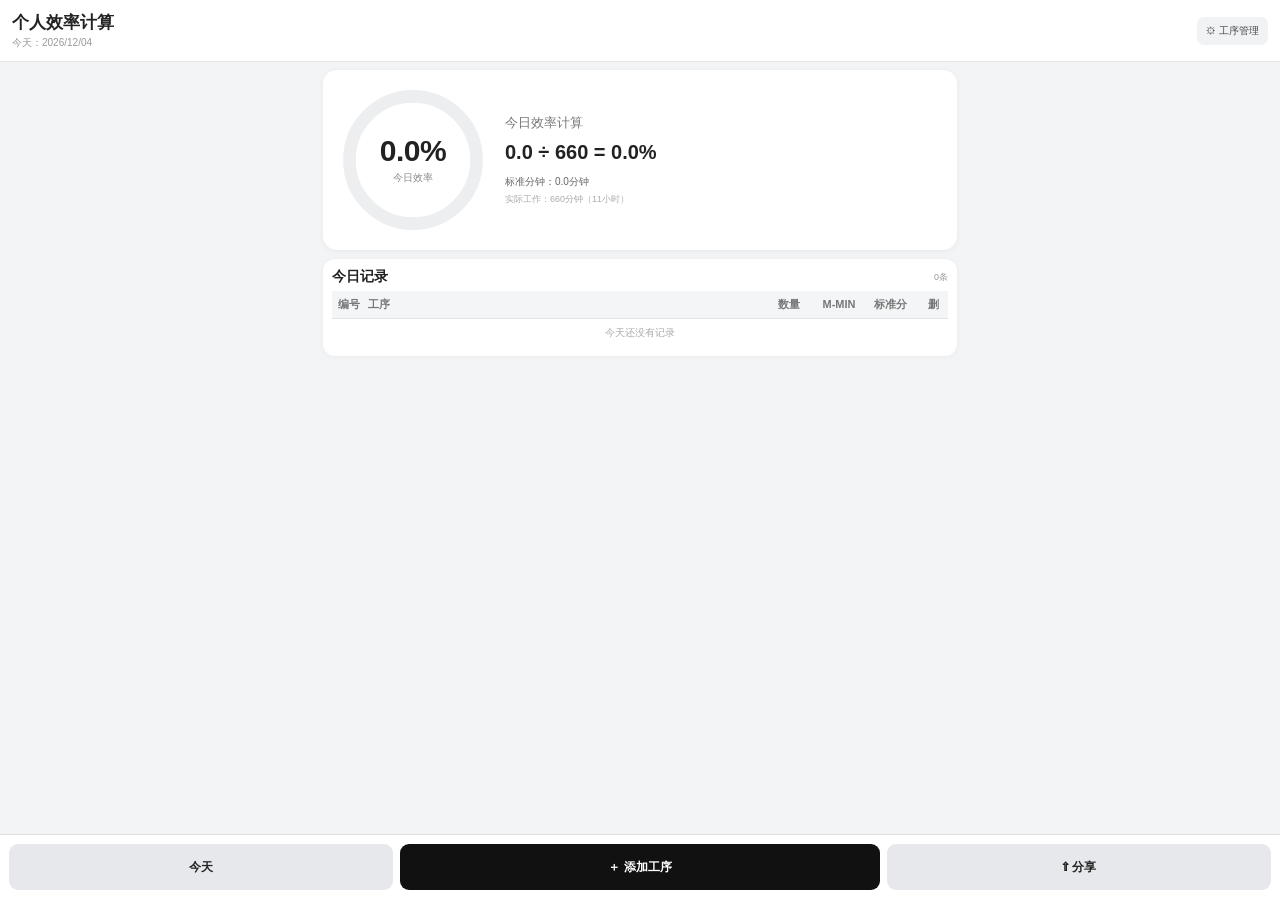
<file: web-demo/index.html>
<!DOCTYPE html>
<html lang="zh-CN">
<head>
<meta charset="UTF-8">
<meta name="viewport" content="width=device-width,initial-scale=1,maximum-scale=1,user-scalable=no">
<meta name="theme-color" content="#111111">
<link rel="manifest" href="manifest.webmanifest">
<meta name="mobile-web-app-capable" content="yes">
<meta name="apple-mobile-web-app-capable" content="yes">
<meta name="apple-mobile-web-app-status-bar-style" content="default">
<meta name="apple-mobile-web-app-title" content="个人效率计算">
<title>个人效率计算</title>

<style>
*{
    box-sizing:border-box;
    -webkit-tap-highlight-color:transparent;
}

html,body{
    margin:0;
    padding:0;
    background:#f3f4f6;
    color:#222;
    font-family:-apple-system,BlinkMacSystemFont,"Segoe UI","Microsoft YaHei",Arial,sans-serif;
}

body{
    min-height:100vh;
    padding-bottom:74px;
}

button,input,select{
    font-family:inherit;
}

button{
    cursor:pointer;
}

.hidden{
    display:none!important;
}


/* =========================
   顶部
========================= */

.header{
    background:#fff;
    padding:11px 12px;
    border-bottom:1px solid #e7e7e7;
    position:sticky;
    top:0;
    z-index:50;
}

.header-row{
    display:flex;
    align-items:center;
    justify-content:space-between;
}

.header-title{
    font-size:17px;
    font-weight:700;
}

.header-date{
    color:#999;
    font-size:10px;
    margin-top:2px;
}

.settings-btn{
    border:0;
    background:#f1f2f4;
    color:#444;
    border-radius:7px;
    padding:7px 9px;
    font-size:10px;
}


/* =========================
   页面
========================= */

.page{
    display:none;
}

.page.active{
    display:block;
}

.container{
    width:100%;
    max-width:650px;
    margin:0 auto;
    padding:8px;
}


/* =========================
   首页今日效率
========================= */

.efficiency-card{
    background:#fff;
    border-radius:14px;
    padding:15px;
    margin-bottom:9px;
    box-shadow:0 1px 6px rgba(0,0,0,.05);
}

.efficiency-main{
    display:flex;
    align-items:center;
    gap:17px;
}


/* 环形 */

.circle-box{
    width:150px;
    height:150px;
    flex:0 0 150px;
    position:relative;
}

.circle-box svg{
    width:150px;
    height:150px;
    transform:rotate(-90deg);
}

.circle-bg{
    fill:none;
    stroke:#eceef0;
    stroke-width:10;
}

.circle-progress{
    fill:none;
    stroke:#111;
    stroke-width:10;
    stroke-linecap:round;
    transition:stroke-dashoffset .5s ease;
}

.circle-center{
    position:absolute;
    inset:0;
    display:flex;
    flex-direction:column;
    align-items:center;
    justify-content:center;
}

.circle-percent{
    font-size:30px;
    max-width:88%;
    white-space:nowrap;
    letter-spacing:-.5px;
    line-height:1;
    font-weight:800;
}

.circle-percent.percent-4digit{font-size:22px;letter-spacing:-1px;}
.circle-percent.percent-5digit{font-size:19px;letter-spacing:-1.2px;}

.circle-label{
    margin-top:5px;
    font-size:10px;
    color:#888;
}


/* 效率说明 */

.eff-info{
    flex:1;
    min-width:0;
}

.eff-title{
    font-size:13px;
    color:#777;
    margin-bottom:7px;
}

.eff-formula{
    font-size:20px;
    font-weight:800;
    line-height:1.35;
    word-break:break-all;
}

.eff-detail{
    margin-top:8px;
    color:#666;
    font-size:10px;
    line-height:1.6;
}

.eff-work{
    margin-top:3px;
    color:#aaa;
    font-size:9px;
}


/* =========================
   今日记录
========================= */

.record-card{
    background:#fff;
    border-radius:12px;
    padding:9px;
    box-shadow:0 1px 6px rgba(0,0,0,.04);
}

.today-header{
    display:flex;
    justify-content:space-between;
    align-items:center;
    margin-bottom:5px;
}

.today-title{
    font-size:14px;
    font-weight:700;
}

.record-count{
    color:#999;
    font-size:9px;
}

.table-wrap{
    width:100%;
    overflow:hidden;
}

.compact-table{
    width:100%;
    border-collapse:collapse;
    table-layout:fixed;
    font-size:11px;
    user-select:none;
    -webkit-user-select:none;
}

.compact-table th{
    height:27px;
    padding:2px;
    background:#f4f5f6;
    color:#777;
    font-weight:600;
    border-bottom:1px solid #e4e4e4;
}

.compact-table td{
    min-height:46px;
    height:auto;
    padding:7px 3px;
    text-align:center;
    vertical-align:middle;
    border-bottom:1px solid #eeeeee;
    white-space:normal;
    overflow:visible;
}

.compact-table tbody tr:last-child td{
    border-bottom:0;
}

.compact-table .name-cell{
    text-align:left;
    font-size:14px;
    font-weight:400;
    overflow:hidden;
    text-overflow:ellipsis;
}

.col-no{width:34px;}
.col-name{width:auto;}
.col-qty{width:52px;}
.col-mmin{width:48px;}
.col-min{width:55px;}
.col-delete{width:30px;}

.delete-btn{
    width:23px;
    height:21px;
    padding:0;
    border:0;
    border-radius:5px;
    background:#fceaea;
    color:#c62828;
    font-size:11px;
}

.empty{
    text-align:center;
    padding:23px 4px;
    color:#aaa;
    font-size:10px;
}


/* =========================
   底部三个按钮
========================= */

.bottom-actions{
    position:fixed;
    left:0;
    right:0;
    bottom:0;
    height:66px;
    background:#fff;
    border-top:1px solid #ddd;
    z-index:60;
    display:grid;
    grid-template-columns:1fr 1.25fr 1fr;
    gap:7px;
    padding:9px;
}

.bottom-action{
    height:46px;
    border:0;
    border-radius:9px;
    font-size:12px;
    font-weight:700;
}

.today-action{
    background:#e7e8eb;
    color:#222;
}

.add-action{
    background:#111;
    color:#fff;
}

.share-action{
    background:#e7e8eb;
    color:#222;
}


/* =========================
   日历页面
========================= */

.calendar-header{
    background:#fff;
    border-radius:11px;
    padding:10px;
    margin-bottom:8px;
}

.calendar-header-top{
    display:flex;
    align-items:center;
    justify-content:space-between;
}

.calendar-title{
    font-size:15px;
    font-weight:700;
}

.calendar-sub{
    color:#999;
    font-size:9px;
    margin-top:3px;
}

.calendar-month-bar{
    display:flex;
    align-items:center;
    justify-content:space-between;
    margin-top:9px;
}

.month-title{
    font-size:14px;
    font-weight:700;
}

.month-btn{
    width:32px;
    height:28px;
    border:0;
    border-radius:6px;
    background:#eef0f2;
    font-size:15px;
}

.calendar-card{
    background:#fff;
    border-radius:11px;
    padding:8px;
}

.week-header,
.calendar-grid{
    display:grid;
    grid-template-columns:repeat(7,1fr);
}

.week-header div{
    text-align:center;
    color:#999;
    font-size:8px;
    padding:5px 0;
}

.calendar-day{
    min-width:0;
    height:58px;
    border:1px solid #f0f0f0;
    position:relative;
    padding:4px;
    cursor:pointer;
    background:#fff;
}

.calendar-day.empty-day{
    background:#fafafa;
    cursor:default;
}

.day-number{
    font-size:9px;
    color:#777;
}

.calendar-eff{
    position:absolute;
    left:2px;
    right:2px;
    bottom:5px;
    text-align:center;
    font-size:9px;
    font-weight:800;
}

.calendar-day.today{
    background:#f0f1f2;
}

.calendar-day.today .day-number{
    font-weight:800;
    color:#111;
}

.calendar-day.has-record{
    background:#fafafa;
}

.calendar-day.selected{
    outline:2px solid #111;
    outline-offset:-2px;
}


/* =========================
   月份统计
========================= */

.month-summary{
    margin-top:8px;
    background:#fff;
    border-radius:11px;
    padding:9px;
}

.month-summary-title{
    font-size:11px;
    font-weight:700;
    margin-bottom:6px;
}

.month-summary-grid{
    display:grid;
    grid-template-columns:repeat(3,1fr);
    gap:5px;
}

.summary-item{
    background:#f5f6f7;
    border-radius:6px;
    padding:6px;
    text-align:center;
}

.summary-label{
    color:#888;
    font-size:7px;
}

.summary-value{
    margin-top:2px;
    font-size:11px;
    font-weight:700;
}


/* =========================
   当天详情
========================= */

.detail-card{
    background:#fff;
    border-radius:11px;
    padding:9px;
    margin-top:8px;
}

.detail-header{
    display:flex;
    justify-content:space-between;
    align-items:center;
    margin-bottom:7px;
}

.detail-title{
    font-size:13px;
    font-weight:700;
}

.detail-date{
    color:#999;
    font-size:8px;
}

.detail-eff-box{
    display:flex;
    align-items:center;
    justify-content:space-between;
    background:#f5f6f7;
    border-radius:7px;
    padding:7px 9px;
    margin-bottom:7px;
}

.detail-eff-label{
    font-size:9px;
    color:#777;
}

.detail-eff-value{
    font-size:18px;
    font-weight:800;
}


/* =========================
   弹窗
========================= */

.overlay{
    position:fixed;
    inset:0;
    background:rgba(0,0,0,.48);
    z-index:100;
    display:none;
    align-items:flex-end;
    justify-content:center;
}

.overlay.show{
    display:flex;
}

.modal{
    width:100%;
    max-width:650px;
    max-height:92vh;
    overflow-y:auto;
    background:#fff;
    border-radius:15px 15px 0 0;
    padding:13px 11px 20px;
}

.modal-title{
    font-size:16px;
    font-weight:700;
    margin-bottom:9px;
}

.form-label{
    display:block;
    color:#666;
    font-size:10px;
    margin:8px 0 4px;
}

.select-box,
.number-input{
    width:100%;
    height:42px;
    border:1px solid #d8dbe0;
    border-radius:8px;
    background:#fff;
    outline:none;
    padding:0 9px;
    font-size:13px;
}

.mmin-hint{
    height:13px;
    line-height:13px;
    color:#999;
    font-size:8px;
    margin-top:2px;
}

.modal-buttons{
    display:grid;
    grid-template-columns:1fr 1fr;
    gap:7px;
    margin-top:10px;
}

.modal-btn{
    height:41px;
    border:0;
    border-radius:8px;
    font-size:12px;
    font-weight:600;
}

.primary{
    background:#111;
    color:#fff;
}

.secondary{
    background:#eef0f2;
    color:#333;
}


.admin-action-row{
    display:grid;
    grid-template-columns:1fr 1fr;
    gap:6px;
}

.admin-half-btn{
    margin-bottom:6px;
}

.process-admin-project{
    display:flex;
    align-items:center;
    justify-content:space-between;
    padding:10px 4px;
    border-bottom:1px solid #e8e8e8;
    cursor:pointer;
    font-size:11px;
}

.process-admin-project.open{
    background:#fafafa;
}

.admin-arrow{
    font-size:15px;
    color:#7b8798;
    transition:transform .18s ease;
}

.process-admin-project.open .admin-arrow{
    transform:rotate(90deg);
}

.process-admin-items{
    display:none;
    padding-left:4px;
}

.process-admin-items.open{
    display:block;
}

/* =========================
   工序管理
========================= */

.process-admin-item{
    padding:8px 0;
    border-bottom:1px solid #eee;
}

.process-admin-top{
    display:flex;
    align-items:center;
    gap:6px;
}

.process-code{
    width:29px;
    height:22px;
    flex-shrink:0;
    display:flex;
    align-items:center;
    justify-content:center;
    background:#f0f1f3;
    border-radius:5px;
    font-size:9px;
    font-weight:700;
}

.process-admin-name{
    flex:1;
    min-width:0;
    font-size:11px;
    font-weight:600;
}

.process-admin-mmin{
    margin-left:35px;
    margin-top:3px;
    color:#999;
    font-size:8px;
}

.process-admin-actions{
    margin-left:35px;
    margin-top:4px;
    display:flex;
    gap:5px;
}

.small-btn{
    border:0;
    border-radius:5px;
    padding:5px 8px;
    font-size:9px;
}

.edit-btn{
    background:#eef0f2;
}

.delete-process-btn{
    background:#fceaea;
    color:#c62828;
}

.full-btn{
    width:100%;
    height:39px;
    border:0;
    border-radius:8px;
    margin-bottom:6px;
    font-size:11px;
    font-weight:600;
}


/* =========================
   分享预览
========================= */

.share-preview{
    background:#fff;
    border-radius:10px;
    padding:8px;
}

.share-preview canvas{
    width:100%;
    display:block;
    border-radius:7px;
}

.share-tip{
    color:#999;
    text-align:center;
    font-size:8px;
    margin-top:6px;
}




/* =========================
   分享菜单
========================= */

.share-overlay{
    position:fixed;
    inset:0;
    background:rgba(0,0,0,.48);
    z-index:120;
    display:none;
    align-items:flex-end;
    justify-content:center;
}

.share-overlay.show{
    display:flex;
}

.share-sheet{
    width:100%;
    max-width:650px;
    padding:10px 10px calc(10px + env(safe-area-inset-bottom));
}

.share-sheet-panel{
    background:#fff;
    border-radius:15px;
    overflow:hidden;
}

.share-sheet-title{
    padding:14px 12px 5px;
    text-align:center;
    font-size:14px;
    font-weight:700;
}

.share-sheet-subtitle{
    padding:0 14px 12px;
    text-align:center;
    color:#999;
    font-size:10px;
}

.share-option{
    width:100%;
    height:54px;
    border:0;
    border-top:1px solid #eee;
    background:#fff;
    color:#222;
    font-size:14px;
    font-weight:600;
}

.share-option:active{
    background:#f4f5f6;
}

.share-loading-dot{
    padding:0 14px 14px;
    text-align:center;
    color:#999;
    font-size:18px;
    letter-spacing:4px;
    line-height:1;
    animation:sharePulse 1s ease-in-out infinite;
}

@keyframes sharePulse{
    0%,100%{opacity:.35;transform:translateY(0);}
    50%{opacity:1;transform:translateY(-2px);}
}

.share-cancel{
    width:100%;
    height:50px;
    margin-top:8px;
    border:0;
    border-radius:12px;
    background:#fff;
    color:#555;
    font-size:14px;
    font-weight:700;
}


/* =========================
   小屏适配
========================= */

@media(max-width:380px){

    .container{
        padding:6px;
    }

    .efficiency-card{
        padding:11px;
    }

    .efficiency-main{
        gap:11px;
    }

    .circle-box{
        width:125px;
        height:125px;
        flex-basis:125px;
    }

    .circle-box svg{
        width:125px;
        height:125px;
    }

    .circle-percent{
        font-size:26px;
    }

    .eff-formula{
        font-size:16px;
    }

    .compact-table{
        font-size:10px;
    }
    .compact-table .name-cell{font-size:13px;}
    .compact-table td.quantity-editable{font-size:12px;}

    .compact-table th{
        height:24px;
    }

    .compact-table td{
        height:29px;
    }

    .col-no{width:30px;}
    .col-qty{width:49px;}
    .col-mmin{width:45px;}
    .col-min{width:51px;}
    .col-delete{width:27px;}

    .calendar-day{
        height:53px;
    }

}

@media(max-width:340px){

    .circle-box{
        width:128px;
        height:128px;
        flex-basis:128px;
    }

    .circle-box svg{
        width:128px;
        height:128px;
    }

    .circle-percent{
        font-size:24px;
    }

    .eff-formula{
        font-size:14px;
    }

    .compact-table{
        font-size:9px;
    }
    .compact-table .name-cell{font-size:13px;}
    .compact-table td.quantity-editable{font-size:12px;}

}

/* 今日记录中的项目名称：恢复清晰、易读的字体层级 */
.process-project-label{color:#667085;font-size:10px;line-height:13px;font-weight:400;margin-top:2px;white-space:nowrap;overflow:hidden;text-overflow:ellipsis;}
.compact-table td.record-row-clickable{cursor:pointer;touch-action:manipulation;}\n.record-editable{cursor:pointer;user-select:none;-webkit-user-select:none;}
.compact-table td.quantity-editable{font-size:13px;font-weight:400;cursor:pointer;user-select:none;-webkit-user-select:none;}
.compact-table td.record-editable:active,.compact-table td.quantity-editable:active{background:#f3f5f7;}

.project-admin-actions{display:flex;align-items:center;gap:4px;flex-shrink:0;}
.project-admin-actions .small-btn{padding:4px 7px;font-size:10px;border-radius:6px;}
.edit-project-btn{background:#fff;border:1px solid #cfd8e3;color:#333;}
.delete-project-btn{background:#fff0f0;border:1px solid #f1c5c5;color:#c62828;}
.project-admin-name{min-width:0;overflow:hidden;text-overflow:ellipsis;white-space:nowrap;}

/* 工序管理：项目默认折叠，点击项目才显示工序 */
.process-admin-project{display:flex;align-items:center;justify-content:space-between;gap:8px;font-size:11px;color:#1677ff;font-weight:700;margin:9px 0 4px;padding:10px 9px;background:#f2f7ff;border-radius:9px;cursor:pointer;}
.process-admin-project .admin-arrow{font-size:15px;color:#7b8798;transition:transform .18s ease;}
.process-admin-project.open .admin-arrow{transform:rotate(90deg);}
.process-admin-items{display:none;padding-left:4px;}
.process-admin-items.open{display:block;}

.record-row-clickable{cursor:pointer;touch-action:manipulation;}\n.record-editable{cursor:pointer;user-select:none;-webkit-user-select:none;}
.record-editable:active{opacity:.65;}
.delete-btn{user-select:none;-webkit-user-select:none;}

/* v7: 今日记录字体层级 - 工序/数量仅略大于项目，不加粗 */
.compact-table .name-cell { font-size: 11px !important; font-weight: 400 !important; }
.compact-table td.quantity-editable { font-size: 10px !important; font-weight: 400 !important; }
.compact-table td.record-editable { font-weight: 400 !important; }
.process-project-label { font-size: 10px !important; font-weight: 400 !important; line-height: 13px; }
</style>
</head>


<body>


<!-- =========================
     顶部
========================= -->

<header class="header">

    <div class="header-row">

        <div>

            <div class="header-title">
                个人效率计算
            </div>

            <div id="headerDate" class="header-date"></div>

        </div>

        <button
            class="settings-btn"
            onclick="openProcessAdmin()">

            ⚙ 工序管理

        </button>

    </div>

</header>


<!-- =========================================================
     首页
========================================================= -->

<section id="pageToday" class="page active">

    <main class="container">


        <!-- 今日效率 -->

        <div class="efficiency-card">

            <div class="efficiency-main">


                <div class="circle-box">

                    <svg viewBox="0 0 118 118">

                        <circle
                            class="circle-bg"
                            cx="59"
                            cy="59"
                            r="50">
                        </circle>

                        <circle
                            id="circleProgress"
                            class="circle-progress"
                            cx="59"
                            cy="59"
                            r="50">
                        </circle>

                    </svg>

                    <div class="circle-center">

                        <div
                            id="todayEfficiency"
                            class="circle-percent">

                            0.0%

                        </div>

                        <div class="circle-label">
                            今日效率
                        </div>

                    </div>

                </div>


                <div class="eff-info">

                    <div class="eff-title">
                        今日效率计算
                    </div>

                    <div
                        id="effFormula"
                        class="eff-formula">

                        0 ÷ 660 = 0.0%

                    </div>

                    <div
                        id="effDetail"
                        class="eff-detail">

                        标准分钟：0.0分钟

                    </div>

                    <div class="eff-work">
                        实际工作：660分钟（11小时）
                    </div>

                </div>

            </div>

        </div>


        <!-- 今日记录 -->

        <div class="record-card">

            <div class="today-header">

                <div class="today-title">
                    今日记录
                </div>

                <div
                    id="recordCount"
                    class="record-count">

                    0条

                </div>

            </div>


            <div class="table-wrap">

                <table class="compact-table">

                    <colgroup>

                        <col class="col-no">
                        <col class="col-name">
                        <col class="col-qty">
                        <col class="col-mmin">
                        <col class="col-min">
                        <col class="col-delete">

                    </colgroup>

                    <thead>

                        <tr>

                            <th>编号</th>

                            <th style="text-align:left">
                                工序
                            </th>

                            <th>数量</th>

                            <th>M-MIN</th>

                            <th>标准分</th>

                            <th>删</th>

                        </tr>

                    </thead>

                    <tbody id="todayRecords"></tbody>

                </table>

            </div>

        </div>

    </main>

</section>


<!-- =========================================================
     今天 / 日历
========================================================= -->

<section id="pageCalendar" class="page">

    <main class="container">


        <div class="calendar-header">

            <div class="calendar-header-top">

                <div>

                    <div class="calendar-title">
                        今天
                    </div>

                    <div class="calendar-sub">
                        点击日期查看当天效率和工作详情
                    </div>

                </div>

                <button
                    class="settings-btn"
                    onclick="goBackToToday()">

                    返回首页

                </button>

            </div>


            <div class="calendar-month-bar">

                <button
                    class="month-btn"
                    onclick="changeMonth(-1)">

                    ‹

                </button>

                <div
                    id="monthTitle"
                    class="month-title">

                </div>

                <button
                    class="month-btn"
                    onclick="changeMonth(1)">

                    ›

                </button>

            </div>

        </div>


        <!-- 日历 -->

        <div class="calendar-card">

            <div class="week-header">

                <div>日</div>
                <div>一</div>
                <div>二</div>
                <div>三</div>
                <div>四</div>
                <div>五</div>
                <div>六</div>

            </div>

            <div
                id="calendarGrid"
                class="calendar-grid">

            </div>

        </div>


        <!-- 月统计 -->

        <div class="month-summary">

            <div class="month-summary-title">
                本月统计
            </div>

            <div class="month-summary-grid">

                <div class="summary-item">

                    <div class="summary-label">
                        有记录天数
                    </div>

                    <div
                        id="monthDays"
                        class="summary-value">

                        0

                    </div>

                </div>


                <div class="summary-item">

                    <div class="summary-label">
                        平均效率
                    </div>

                    <div
                        id="monthAvg"
                        class="summary-value">

                        0.0%

                    </div>

                </div>


                <div class="summary-item">

                    <div class="summary-label">
                        最高效率
                    </div>

                    <div
                        id="monthMax"
                        class="summary-value">

                        0.0%

                    </div>

                </div>

            </div>

        </div>


        <!-- 当天详情 -->

        <div
            id="calendarDetail"
            class="detail-card hidden">

        </div>

    </main>

</section>


<!-- =========================================================
     底部
========================================================= -->

<div class="bottom-actions">

    <button
        class="bottom-action today-action"
        onclick="openCalendar()">

        今天

    </button>

    <button
        class="bottom-action add-action"
        onclick="openAddRecord()">

        ＋ 添加工序

    </button>

    <button
        class="bottom-action share-action"
        onclick="shareToday()">

        ⇧ 分享

    </button>

</div>


<!-- =========================================================
     添加工序
========================================================= -->

<div
    id="addRecordOverlay"
    class="overlay"
    onclick="closeAddRecordBackground(event)">

    <div class="modal">

        <div id="addRecordTitle" class="modal-title">
            添加工序
        </div>

        <input id="editingRecordId" type="hidden" value="">


        <label class="form-label">
            项目
        </label>
        <select id="recordProjectSelect" class="select-box"></select>

        <label class="form-label">
            工序
        </label>

        <select
            id="processSelect"
            class="select-box">
        </select>

        <div
            id="mminValue"
            class="mmin-hint">

            M-MIN：-

        </div>

        <label class="form-label">
            完成数量
        </label>

        <input
            id="quantityInput"
            class="number-input"
            type="number"
            min="1"
            step="1"
            inputmode="numeric"
            placeholder="请输入完成数量">

        <div class="modal-buttons">

            <button
                class="modal-btn primary"
                onclick="saveTodayRecord()">

                保存记录

            </button>

            <button
                class="modal-btn secondary"
                onclick="closeAddRecord()">

                取消

            </button>

        </div>

    </div>

</div>


<!-- =========================================================
     工序管理
========================================================= -->

<div
    id="processAdminOverlay"
    class="overlay"
    onclick="closeProcessAdminBackground(event)">

    <div class="modal">

        <div
            class="header-row"
            style="margin-bottom:9px">

            <div
                class="modal-title"
                style="margin:0">

                工序管理

            </div>

            <button
                class="settings-btn"
                onclick="closeProcessAdmin()">

                关闭

            </button>

        </div>


        <div class="admin-action-row">
            <button
                class="full-btn admin-half-btn"
                style="background:#111;color:#fff"
                onclick="openProcessEditor()">
                ＋ 添加新工序
            </button>
            <button
                class="full-btn admin-half-btn"
                style="background:#eef0f2;color:#222"
                onclick="openProjectEditor()">
                ＋ 新增项目
            </button>
        </div>


        <div id="processAdminList"></div>


        <button
            class="full-btn"
            style="background:#eef0f2"
            onclick="exportData()">

            导出项目

        </button>




        <input
            id="importFile"
            type="file"
            accept=".json"
            style="display:none"
            onchange="importData(event)">

    </div>

</div>


<!-- =========================================================
     项目编辑
========================================================= -->

<div
    id="projectEditorOverlay"
    class="overlay"
    onclick="closeProjectEditorBackground(event)">

    <div class="modal">

        <div id="projectEditorTitle" class="modal-title">新增项目</div>

        <label class="form-label">项目名称</label>

        <input
            id="projectNameInput"
            class="number-input"
            type="text"
            placeholder="请输入项目名称"
            autocomplete="off">

        <div class="modal-buttons">

            <button
                class="modal-btn primary"
                onclick="saveProject()">
                保存
            </button>

            <button
                id="deleteProjectEditorBtn"
                class="modal-btn secondary"
                style="display:none;background:#ffecec;color:#c62828"
                onclick="deleteEditingProject()">
                删除项目
            </button>

            <button
                class="modal-btn secondary"
                onclick="closeProjectEditor()">
                取消
            </button>

        </div>

    </div>

</div>


<!-- =========================================================
     工序编辑
========================================================= -->

<div
    id="processEditorOverlay"
    class="overlay"
    onclick="closeProcessEditorBackground(event)">

    <div class="modal">

        <div
            id="processEditorTitle"
            class="modal-title">

            添加工序

        </div>

        <label class="form-label">
            所属项目
        </label>
        <select id="processProjectSelect" class="select-box"></select>

        <label class="form-label">
            工序名称
        </label>

        <input
            id="processNameInput"
            class="number-input"
            type="text"
            placeholder="请输入工序名称">

        <label class="form-label">
            M-MIN
        </label>

        <input
            id="processMminInput"
            class="number-input"
            type="number"
            min="0"
            step="0.001"
            inputmode="decimal"
            placeholder="例如：0.400">

        <div class="modal-buttons">

            <button
                class="modal-btn primary"
                onclick="saveProcess()">

                保存

            </button>

            <button
                class="modal-btn secondary"
                onclick="closeProcessEditor()">

                取消

            </button>

        </div>

    </div>

</div>


<div id="shareOverlay" class="share-overlay" onclick="closeShareBackground(event)">
    <div class="share-sheet">
        <div class="share-sheet-panel">
            <div id="shareSheetTitle" class="share-sheet-title">正在准备分享</div>
            <div id="shareSheetSubtitle" class="share-sheet-subtitle">正在生成效率报告图片，请稍候…</div>
            <div class="share-loading-dot" aria-hidden="true">•••</div>
        </div>
        <button class="share-cancel" type="button" onclick="closeShareMenu();pendingShareDate=null;shareGenerating=false;">取消</button>
    </div>
</div>

<script>

/* =========================================================
   参数
========================================================= */

const WORK_MINUTES = 660;

const STORAGE_KEY = "personal_efficiency_tool_v8";

let editingProcessIndex = -1;

let calendarDate = new Date();

let selectedDetailDate = null;


/* =========================================================
   默认工序
========================================================= */

const INITIAL_PROJECTS = [
    {
        "id": 1,
        "name": "99VC1518326G"
    },
    {
        "id": 2,
        "name": "99VI4496141G/99VI4496143G（宽板）"
    },
    {
        "id": 3,
        "name": "99VI4496142G/99VI4496144G（窄板）"
    },
    {
        "id": 4,
        "name": "99VI4345831G"
    },
    {
        "id": 5,
        "name": "99VI4345832G"
    }
];

const INITIAL_PROCESSES = [
    {
        "projectId": 1,
        "no": "01",
        "name": "贴锅仔片（PCB板1651）",
        "mmin": 0.4
    },
    {
        "projectId": 1,
        "no": "02",
        "name": "贴标签",
        "mmin": 0.15
    },
    {
        "projectId": 1,
        "no": "03",
        "name": "贴海绵（蜂鸣器）",
        "mmin": 0.15
    },
    {
        "projectId": 1,
        "no": "04",
        "name": "测试",
        "mmin": 0.5
    },
    {
        "projectId": 1,
        "no": "05",
        "name": "主板焊接",
        "mmin": 0.95
    },
    {
        "projectId": 1,
        "no": "06",
        "name": "主板FA",
        "mmin": 0.25
    },
    {
        "projectId": 1,
        "no": "07",
        "name": "预加工马达+R型螺杆+量尺寸",
        "mmin": 0.3
    },
    {
        "projectId": 1,
        "no": "08",
        "name": "软板焊接（开关/马达）",
        "mmin": 0.65
    },
    {
        "projectId": 1,
        "no": "09",
        "name": "软板FA",
        "mmin": 0.17
    },
    {
        "projectId": 1,
        "no": "10",
        "name": "预加工外壳（2个弹片）",
        "mmin": 0.45
    },
    {
        "projectId": 1,
        "no": "11",
        "name": "安装塑料壳（马达）",
        "mmin": 0.25
    },
    {
        "projectId": 1,
        "no": "12",
        "name": "软板点RTV胶",
        "mmin": 0.45
    },
    {
        "projectId": 1,
        "no": "13",
        "name": "壳内组装（一对一打/贴标签+产品装入外壳）",
        "mmin": 0.5
    },
    {
        "projectId": 1,
        "no": "14",
        "name": "打外壳标签",
        "mmin": 0.05
    },
    {
        "projectId": 1,
        "no": "15",
        "name": "贴外壳长方形标签",
        "mmin": 0.15
    },
    {
        "projectId": 1,
        "no": "16",
        "name": "壳内组装+锁螺丝 11VC051329BG/10VC513285BG/10VC1526142G",
        "mmin": 0.6
    },
    {
        "projectId": 1,
        "no": "17",
        "name": "壳内组装+安装连接软板",
        "mmin": 1.0
    },
    {
        "projectId": 1,
        "no": "18",
        "name": "壳外组装+涂白油",
        "mmin": 1.8
    },
    {
        "projectId": 1,
        "no": "19",
        "name": "尺寸测量",
        "mmin": 0.15
    },
    {
        "projectId": 1,
        "no": "20",
        "name": "外观检验",
        "mmin": 0.6
    },
    {
        "projectId": 1,
        "no": "21",
        "name": "成品测试1",
        "mmin": 1.0
    },
    {
        "projectId": 1,
        "no": "22",
        "name": "壳内点RTV胶",
        "mmin": 0.6
    },
    {
        "projectId": 1,
        "no": "23",
        "name": "灌胶/产品静置",
        "mmin": 1.1
    },
    {
        "projectId": 1,
        "no": "24",
        "name": "成品测试2",
        "mmin": 1.0
    },
    {
        "projectId": 1,
        "no": "25",
        "name": "简易测试+量测",
        "mmin": 0.66
    },
    {
        "projectId": 1,
        "no": "26",
        "name": "组装小后壳",
        "mmin": 0.1
    },
    {
        "projectId": 1,
        "no": "27",
        "name": "灌胶后检验",
        "mmin": 0.4
    },
    {
        "projectId": 1,
        "no": "28",
        "name": "预加工弹簧/塑料件 10VC1629925G/11VC151677BG/11V15167751G",
        "mmin": 0.2
    },
    {
        "projectId": 2,
        "no": "01",
        "name": "超声波压焊（外壳+导光板）",
        "mmin": 0.35
    },
    {
        "projectId": 2,
        "no": "02",
        "name": "预加工外壳（RFID光导安装热熔）",
        "mmin": 0.2
    },
    {
        "projectId": 2,
        "no": "03",
        "name": "贴产品标签",
        "mmin": 0.15
    },
    {
        "projectId": 2,
        "no": "04",
        "name": "加锡堵孔",
        "mmin": 0.583
    },
    {
        "projectId": 2,
        "no": "05",
        "name": "贴锅仔片",
        "mmin": 0.6
    },
    {
        "projectId": 2,
        "no": "06",
        "name": "贴蜂鸣器垫圈",
        "mmin": 0.15
    },
    {
        "projectId": 2,
        "no": "07",
        "name": "半成品测试",
        "mmin": 2.2
    },
    {
        "projectId": 2,
        "no": "08",
        "name": "半成品检验",
        "mmin": 0.5
    },
    {
        "projectId": 2,
        "no": "09",
        "name": "预加工框架（贴密封贴）",
        "mmin": 0.2
    },
    {
        "projectId": 2,
        "no": "10",
        "name": "预加工贴软板",
        "mmin": 0.617
    },
    {
        "projectId": 2,
        "no": "11",
        "name": "组装框架+打/贴标签",
        "mmin": 1.2
    },
    {
        "projectId": 2,
        "no": "12",
        "name": "打/贴外壳标签",
        "mmin": 0.875
    },
    {
        "projectId": 2,
        "no": "13",
        "name": "点RTV胶",
        "mmin": 3.5
    },
    {
        "projectId": 2,
        "no": "14",
        "name": "组装临时外壳",
        "mmin": 0.15
    },
    {
        "projectId": 2,
        "no": "15",
        "name": "成品测试1",
        "mmin": 0.9
    },
    {
        "projectId": 2,
        "no": "16",
        "name": "灌胶/产品静置",
        "mmin": 1.5
    },
    {
        "projectId": 2,
        "no": "17",
        "name": "拆临时外壳+检验",
        "mmin": 0.4
    },
    {
        "projectId": 2,
        "no": "18",
        "name": "组装外壳",
        "mmin": 0.45
    },
    {
        "projectId": 2,
        "no": "19",
        "name": "外壳压合",
        "mmin": 1.0
    },
    {
        "projectId": 2,
        "no": "20",
        "name": "成品测试2",
        "mmin": 0.9
    },
    {
        "projectId": 2,
        "no": "21",
        "name": "预加工（小后壳+螺丝+螺帽）",
        "mmin": 0.34
    },
    {
        "projectId": 2,
        "no": "22",
        "name": "组装安装小后壳+打螺丝（2颗）",
        "mmin": 0.2
    },
    {
        "projectId": 2,
        "no": "23",
        "name": "灌胶后检验+GO NO GO测量",
        "mmin": 0.6
    },
    {
        "projectId": 3,
        "no": "01",
        "name": "超声波压焊（外壳+导光板）",
        "mmin": 0.45
    },
    {
        "projectId": 3,
        "no": "02",
        "name": "预加工外壳（RFID光导安装热熔）",
        "mmin": 0.2
    },
    {
        "projectId": 3,
        "no": "03",
        "name": "3171打/贴产品标签",
        "mmin": 0.15
    },
    {
        "projectId": 3,
        "no": "04",
        "name": "3172打/贴产品标签",
        "mmin": 0.15
    },
    {
        "projectId": 3,
        "no": "05",
        "name": "3171板加锡堵孔",
        "mmin": 0.75
    },
    {
        "projectId": 3,
        "no": "06",
        "name": "3171产品贴按键（锅仔片）",
        "mmin": 0.4
    },
    {
        "projectId": 3,
        "no": "07",
        "name": "贴蜂鸣器垫圈",
        "mmin": 0.15
    },
    {
        "projectId": 3,
        "no": "08",
        "name": "3171/3172板半成品测试",
        "mmin": 3.0
    },
    {
        "projectId": 3,
        "no": "09",
        "name": "半成品检验",
        "mmin": 0.8
    },
    {
        "projectId": 3,
        "no": "10",
        "name": "预加工框架（框架+3颗料）",
        "mmin": 0.65
    },
    {
        "projectId": 3,
        "no": "11",
        "name": "预加工贴软板",
        "mmin": 0.5
    },
    {
        "projectId": 3,
        "no": "12",
        "name": "组装框架+打/贴标签",
        "mmin": 1.8
    },
    {
        "projectId": 3,
        "no": "13",
        "name": "点RTV胶（3171长板）",
        "mmin": 4.0
    },
    {
        "projectId": 3,
        "no": "14",
        "name": "点RTV胶（3172板）",
        "mmin": 2.5
    },
    {
        "projectId": 3,
        "no": "15",
        "name": "组装临时外壳",
        "mmin": 0.15
    },
    {
        "projectId": 3,
        "no": "16",
        "name": "打/贴外壳标签",
        "mmin": 0.85
    },
    {
        "projectId": 3,
        "no": "17",
        "name": "成品测试1",
        "mmin": 1.1
    },
    {
        "projectId": 3,
        "no": "18",
        "name": "灌胶/产品静置",
        "mmin": 5.0
    },
    {
        "projectId": 3,
        "no": "19",
        "name": "拆临时外壳+检验",
        "mmin": 0.4
    },
    {
        "projectId": 3,
        "no": "20",
        "name": "组装外壳",
        "mmin": 0.45
    },
    {
        "projectId": 3,
        "no": "21",
        "name": "成品测试2",
        "mmin": 1.1
    },
    {
        "projectId": 3,
        "no": "22",
        "name": "预加工（小后壳+螺丝+螺帽）",
        "mmin": 0.34
    },
    {
        "projectId": 3,
        "no": "23",
        "name": "安装小后壳+打螺丝（2颗）",
        "mmin": 0.2
    },
    {
        "projectId": 3,
        "no": "24",
        "name": "灌胶后检验+GO NO GO测量",
        "mmin": 0.6
    },
    {
        "projectId": 4,
        "no": "01",
        "name": "选焊（焊接）",
        "mmin": 0.5
    },
    {
        "projectId": 4,
        "no": "02",
        "name": "FA",
        "mmin": 0.3
    },
    {
        "projectId": 4,
        "no": "03",
        "name": "贴标签",
        "mmin": 0.12
    },
    {
        "projectId": 4,
        "no": "04",
        "name": "组装",
        "mmin": 0.5
    },
    {
        "projectId": 4,
        "no": "05",
        "name": "FA",
        "mmin": 0.2
    },
    {
        "projectId": 5,
        "no": "01",
        "name": "焊接Cable线",
        "mmin": 1.65
    },
    {
        "projectId": 5,
        "no": "02",
        "name": "PD FA",
        "mmin": 0.5
    },
    {
        "projectId": 5,
        "no": "03",
        "name": "组装1",
        "mmin": 2.0
    },
    {
        "projectId": 5,
        "no": "04",
        "name": "组装2",
        "mmin": 0.5
    },
    {
        "projectId": 5,
        "no": "05",
        "name": "PD FA",
        "mmin": 0.6
    },
    {
        "projectId": 5,
        "no": "06",
        "name": "灌胶/产品静置",
        "mmin": 1.4
    },
    {
        "projectId": 5,
        "no": "07",
        "name": "灌胶后FA",
        "mmin": 0.32
    }
];


/* =========================================================
   数据库
========================================================= */

let db = loadDatabase();


function loadDatabase(){
    try{
        const saved = localStorage.getItem(STORAGE_KEY);
        if(saved){
            const data = JSON.parse(saved);
            if(Array.isArray(data.processes) && data.records && typeof data.records === "object"){
                data.projects = Array.isArray(data.projects) ? data.projects : INITIAL_PROJECTS.map(p => ({...p}));
                const knownProjects = new Set(data.projects.map(p => String(p.id)));
                INITIAL_PROJECTS.forEach(p => {
                    const existing = data.projects.find(x => String(x.id) === String(p.id));
                    if(existing) existing.name = p.name;
                    else if(!knownProjects.has(String(p.id))) data.projects.push({...p});
                });
                // 旧版本记录默认归入原来的第一个项目。
                data.processes = data.processes.map(p => ({...p, projectId:Number(p.projectId)||1}));
                // 与最新版《项目工序表》同步：缺少的工序补入；已有的内置项目工序按最新版名称/M-MIN更新。
                const processKeys = new Set(data.processes.map(p => `${Number(p.projectId)}:${String(p.no)}`));
                INITIAL_PROCESSES.forEach(p => {
                    const key = `${Number(p.projectId)}:${String(p.no)}`;
                    const existing = data.processes.find(x => `${Number(x.projectId)}:${String(x.no)}` === key);
                    if(existing){
                        existing.name = p.name;
                        existing.mmin = Number(p.mmin);
                    }else{
                        data.processes.push({...p});
                    }
                    processKeys.add(key);
                });
                Object.values(data.records).forEach(list => (Array.isArray(list)?list:[]).forEach(r => {
                    if(!r.projectId) r.projectId = Number(r.projectId)||1;
                    const match = data.processes.find(p => String(p.no)===String(r.processNo) && Number(p.projectId)===Number(r.projectId))
                        || data.processes.find(p => String(p.no)===String(r.processNo));
                    if(match){ r.projectId = Number(match.projectId); r.processName = r.processName || match.name; r.mmin = Number(match.mmin); }
                }));
                return data;
            }
        }
    }catch(error){ console.log(error); }
    return {
        projects: INITIAL_PROJECTS.map(p => ({...p})),
        processes: INITIAL_PROCESSES.map(p => ({...p})),
        records:{}
    };
}

function saveDatabase(){

    localStorage.setItem(
        STORAGE_KEY,
        JSON.stringify(db)
    );

}


/* =========================================================
   日期
========================================================= */

function getTodayKey(){

    const d = new Date();

    return d.getFullYear()
        + "-"
        + String(d.getMonth()+1).padStart(2,"0")
        + "-"
        + String(d.getDate()).padStart(2,"0");

}


function formatDate(date){

    const p = date.split("-");

    return p[0]
        + "/"
        + p[1]
        + "/"
        + p[2];

}


function getRecords(date){

    if(!db.records[date]){

        db.records[date] = [];

    }

    return db.records[date];

}


/* =========================================================
   计算
========================================================= */

function calculateTotalMinutes(date){

    const records =
        db.records[date] || [];

    return records.reduce(
        (sum,r) =>
            sum + Number(r.standardMinutes),
        0
    );

}


function calculateEfficiency(date){

    return calculateTotalMinutes(date)
        /
        WORK_MINUTES
        *
        100;

}


function calculateTotalQuantity(date){

    const records =
        db.records[date] || [];

    return records.reduce(
        (sum,r) =>
            sum + Number(r.quantity),
        0
    );

}


/* =========================================================
   首页
========================================================= */

function renderToday(){

    const date =
        getTodayKey();

    const total =
        calculateTotalMinutes(date);

    const efficiency =
        total / WORK_MINUTES * 100;


    const efficiencyEl = document.getElementById("todayEfficiency");
    efficiencyEl.textContent = efficiency.toFixed(1) + "%";
    efficiencyEl.classList.toggle("percent-4digit", Math.abs(efficiency) >= 1000);
    efficiencyEl.classList.toggle("percent-5digit", Math.abs(efficiency) >= 10000);


    document.getElementById(
        "effFormula"
    ).textContent =
        total.toFixed(1)
        + " ÷ "
        + WORK_MINUTES
        + " = "
        + efficiency.toFixed(1)
        + "%";


    document.getElementById(
        "effDetail"
    ).textContent =
        "标准分钟：" +
        total.toFixed(1) +
        "分钟";


    document.getElementById(
        "recordCount"
    ).textContent =
        getRecords(date).length + "条";


    updateCircle(efficiency);

    renderTodayRecords();

}


function updateCircle(efficiency){

    const circle =
        document.getElementById(
            "circleProgress"
        );

    const radius = 50;

    const circumference =
        2 * Math.PI * radius;

    circle.style.strokeDasharray =
        circumference;


    const percent =
        Math.min(
            Math.max(efficiency,0),
            100
        );


    const offset =
        circumference *
        (1 - percent / 100);


    circle.style.strokeDashoffset =
        offset;

}


/* =========================================================
   首页记录表
========================================================= */

function renderTodayRecords(){

    const tbody = document.getElementById("todayRecords");
    const records = getRecords(getTodayKey());

    tbody.innerHTML = "";

    if(records.length === 0){
        tbody.innerHTML = `
            <tr>
                <td colspan="6" class="empty">今天还没有记录</td>
            </tr>`;
        return;
    }

    records.forEach(record => {

        const tr = document.createElement("tr");

        // 整行均可点击进入修改；删除按钮通过 stopPropagation() 排除。
        tr.className = "record-row-clickable";
        tr.title = "点击此行修改工序记录";
        tr.onclick = () => editTodayRecord(record.id);

        tr.innerHTML = `
            <td class="record-editable">${escapeHtml(record.processNo)}</td>

            <td class="name-cell record-editable">
                <div>${escapeHtml(record.processName)}</div>
                <div class="process-project-label">
                    ${escapeHtml((db.projects.find(p=>Number(p.id)===Number(record.projectId))||{}).name || "原有项目")}
                </div>
            </td>

            <td class="quantity-editable record-editable">
                ${formatNumber(record.quantity)}
            </td>

            <td>${Number(record.mmin).toFixed(3)}</td>

            <td>${Number(record.standardMinutes).toFixed(1)}</td>

            <td>
                <button
                    class="delete-btn"
                    onclick="event.stopPropagation(); deleteTodayRecord('${record.id}')">
                    ×
                </button>
            </td>
        `;

        tbody.appendChild(tr);
    });
}



/* =========================================================
   编辑今日记录
========================================================= */

function editTodayRecord(id){
    const records = getRecords(getTodayKey());
    const record = records.find(r => String(r.id) === String(id));
    if(!record){ alert("找不到这条记录"); return; }
    document.getElementById("editingRecordId").value = record.id;
    document.getElementById("addRecordTitle").textContent = "修改工序记录";
    renderProjectSelect(record.projectId || 1);
    renderProcessSelect(record.projectId || 1, record.processNo);
    document.getElementById("quantityInput").value = record.quantity;
    updateMmin();
    document.getElementById("addRecordOverlay").classList.add("show");
}

function saveTodayRecord(){
    const editingId = document.getElementById("editingRecordId").value;
    const process = getSelectedProcess();
    const quantity = Number(document.getElementById("quantityInput").value);
    if(!process){ alert("请选择项目和工序"); return; }
    if(!quantity || quantity<=0){ alert("请输入正确的完成数量"); return; }
    if(editingId){
        const record = getRecords(getTodayKey()).find(r => String(r.id)===String(editingId));
        if(!record){ alert("找不到这条记录"); return; }
        record.projectId = Number(process.projectId);
        record.processNo = process.no;
        record.processName = process.name;
        record.mmin = Number(process.mmin);
        record.quantity = quantity;
        record.standardMinutes = quantity * Number(process.mmin);
    }else{
        addTodayRecord();
        return;
    }
    saveDatabase();
    closeAddRecord();
    document.getElementById("editingRecordId").value = "";
    renderAll();
}

function renderProjectSelect(selectedId){
    const select = document.getElementById("recordProjectSelect");
    select.innerHTML = db.projects.map(p => `<option value="${p.id}" ${Number(p.id)===Number(selectedId)?"selected":""}>${escapeHtml(p.name)}</option>`).join("");
    select.onchange = () => {
        renderProcessSelect(Number(select.value));
        updateMmin();
    };
}

function openAddRecord(){
    document.getElementById("editingRecordId").value = "";
    document.getElementById("addRecordTitle").textContent = "添加工序";
    document.getElementById("quantityInput").value = "";
    renderProjectSelect(db.projects[0]?.id || 1);
    renderProcessSelect(db.projects[0]?.id || 1);
    document.getElementById("addRecordOverlay").classList.add("show");
}

function closeAddRecord(){ document.getElementById("addRecordOverlay").classList.remove("show"); }
function closeAddRecordBackground(event){ if(event.target.id === "addRecordOverlay") closeAddRecord(); }

function renderProcessSelect(projectId, selectedNo){
    const select = document.getElementById("processSelect");
    const list = db.processes.filter(p => Number(p.projectId)===Number(projectId));
    select.innerHTML = "";
    if(!list.length){
        select.innerHTML = '<option value="">暂无工序</option>';
    }else{
        list.forEach(p => {
            const option = document.createElement("option");
            option.value = p.no;
            option.textContent = p.no + "｜" + p.name;
            select.appendChild(option);
        });
        if(selectedNo && list.some(p => String(p.no)===String(selectedNo))) select.value = selectedNo;
    }
    updateMmin();
}

function getSelectedProcess(){
    const projectId = Number(document.getElementById("recordProjectSelect").value);
    const value = document.getElementById("processSelect").value;
    return db.processes.find(p => Number(p.projectId)===projectId && String(p.no)===String(value));
}

function updateMmin(){

    const process =
        getSelectedProcess();

    const box =
        document.getElementById(
            "mminValue"
        );


    if(process){

        box.textContent =
            "M-MIN：" +
            Number(process.mmin).toFixed(3) +
            " 分钟/个";

    }else{

        box.textContent = "M-MIN：-";

    }

}


/* =========================================================
   保存今日记录
========================================================= */

function addTodayRecord(){

    const process =
        getSelectedProcess();

    const quantity =
        Number(
            document.getElementById(
                "quantityInput"
            ).value
        );


    if(!process){

        alert("请选择工序");

        return;

    }


    if(!quantity || quantity <= 0){

        alert("请输入正确的完成数量");

        return;

    }


    const standardMinutes =
        quantity * Number(process.mmin);


    getRecords(getTodayKey()).push({

        id:
            Date.now()
            +
            "-"
            +
            Math.random()
                .toString(36)
                .slice(2),

        projectId:
            Number(document.getElementById("recordProjectSelect").value),

        processNo:
            process.no,

        processName:
            process.name,

        mmin:
            Number(process.mmin),

        quantity:
            quantity,

        standardMinutes:
            standardMinutes

    });


    saveDatabase();

    closeAddRecord();

    renderAll();

}


/* =========================================================
   删除记录
========================================================= */

function deleteTodayRecord(id){

    if(!confirm("确定删除这条记录吗？")){

        return;

    }


    const date =
        getTodayKey();


    db.records[date] =
        getRecords(date).filter(
            r => r.id !== id
        );


    saveDatabase();

    renderAll();

}


/* =========================================================
   日历
========================================================= */

function goBackToToday(){
    const active = document.querySelector(".page.active");
    if(active && active.id === "pageCalendar" && history.length > 1){
        history.back();
    }else{
        switchPage("Today");
    }
}

function openCalendar(){
    const active = document.querySelector(".page.active");
    if(active && active.id === "pageCalendar"){
        // 再次点击“今天”取消日期弹窗，回到首页。
        selectedDetailDate = null;
        const detail = document.getElementById("calendarDetail");
        if(detail) detail.classList.add("hidden");
        switchPage("Today");
        return;
    }

    calendarDate = new Date();
    selectedDetailDate = null;
    switchPage("Calendar");
    renderCalendar();
}


function changeMonth(offset){

    calendarDate.setMonth(
        calendarDate.getMonth() + offset
    );

    selectedDetailDate = null;

    renderCalendar();

}


function renderCalendar(){

    const year =
        calendarDate.getFullYear();

    const month =
        calendarDate.getMonth();


    document.getElementById(
        "monthTitle"
    ).textContent =
        year + "年" +
        (month + 1) +
        "月";


    const grid =
        document.getElementById(
            "calendarGrid"
        );

    grid.innerHTML = "";


    const firstDay =
        new Date(
            year,
            month,
            1
        ).getDay();


    const daysInMonth =
        new Date(
            year,
            month + 1,
            0
        ).getDate();


    /* 月初空白 */

    for(let i=0;i<firstDay;i++){

        const empty =
            document.createElement("div");

        empty.className =
            "calendar-day empty-day";

        grid.appendChild(empty);

    }


    const today =
        getTodayKey();


    for(let day=1;day<=daysInMonth;day++){

        const date =
            year
            +
            "-"
            +
            String(month+1).padStart(2,"0")
            +
            "-"
            +
            String(day).padStart(2,"0");


        const records =
            db.records[date] || [];


        const hasRecord =
            records.length > 0;


        const efficiency =
            calculateEfficiency(date);


        const cell =
            document.createElement("div");


        cell.className =
            "calendar-day";


        if(date === today){

            cell.classList.add("today");

        }


        if(hasRecord){

            cell.classList.add("has-record");

        }


        if(date === selectedDetailDate){

            cell.classList.add("selected");

        }


        cell.innerHTML = `

            <div class="day-number">
                ${day}
            </div>

            ${
                hasRecord
                ?
                `<div class="calendar-eff">
                    ${efficiency.toFixed(1)}%
                </div>`
                :
                ""
            }

        `;


        if(hasRecord){

            cell.onclick =
                () => showCalendarDetail(date);

        }


        grid.appendChild(cell);

    }


    renderMonthSummary();

}


/* =========================================================
   月统计
========================================================= */

function renderMonthSummary(){

    const year =
        calendarDate.getFullYear();

    const month =
        calendarDate.getMonth();


    const prefix =
        year
        +
        "-"
        +
        String(month+1).padStart(2,"0")
        +
        "-";


    const dates =
        Object.keys(db.records)
            .filter(
                d =>
                    d.startsWith(prefix)
                    &&
                    db.records[d]
                    &&
                    db.records[d].length
            );


    const values =
        dates.map(
            d => calculateEfficiency(d)
        );


    const avg =
        values.length
        ?
        values.reduce(
            (a,b) => a+b,
            0
        ) / values.length
        :
        0;


    const max =
        values.length
        ?
        Math.max(...values)
        :
        0;


    document.getElementById(
        "monthDays"
    ).textContent =
        values.length;


    document.getElementById(
        "monthAvg"
    ).textContent =
        avg.toFixed(1) + "%";


    document.getElementById(
        "monthMax"
    ).textContent =
        max.toFixed(1) + "%";

}


/* =========================================================
   日历当天详情
========================================================= */

function showCalendarDetail(date){

    selectedDetailDate =
        date;


    renderCalendar();


    const box =
        document.getElementById(
            "calendarDetail"
        );


    const records =
        db.records[date] || [];


    const total =
        calculateTotalMinutes(date);


    const efficiency =
        calculateEfficiency(date);


    let rows = "";


    records.forEach(r => {

        rows += `

            <tr>

                <td>
                    ${escapeHtml(r.processNo)}
                </td>

                <td class="name-cell">
                    <div>${escapeHtml(r.processName)}</div>
                    <div class="process-project-label">${escapeHtml((db.projects.find(p=>Number(p.id)===Number(r.projectId))||{}).name || "原有项目")}</div>
                </td>

                <td>
                    ${formatNumber(r.quantity)}
                </td>

                <td>
                    ${Number(r.mmin).toFixed(3)}
                </td>

                <td>
                    ${Number(r.standardMinutes).toFixed(1)}
                </td>

            </tr>

        `;

    });


    box.innerHTML = `

        <div class="detail-header">

            <div class="detail-title">
                当天详情
            </div>

            <div class="detail-date">
                ${formatDate(date)}
            </div>

        </div>


        <div class="detail-eff-box">

            <div class="detail-eff-label">

                ${total.toFixed(1)}
                ÷
                660
                =
                效率

            </div>

            <div class="detail-eff-value">

                ${efficiency.toFixed(1)}%

            </div>

        </div>


        <div class="table-wrap">

            <table class="compact-table">

                <colgroup>

                    <col class="col-no">
                    <col class="col-name">
                    <col class="col-qty">
                    <col class="col-mmin">
                    <col class="col-min">

                </colgroup>


                <thead>

                    <tr>

                        <th>编号</th>

                        <th style="text-align:left">
                            工序
                        </th>

                        <th>数量</th>

                        <th>M-MIN</th>

                        <th>标准分</th>

                    </tr>

                </thead>


                <tbody>

                    ${rows}

                </tbody>

            </table>

        </div>

    `;


    box.classList.remove("hidden");


    setTimeout(() => {

        box.scrollIntoView({
            behavior:"smooth",
            block:"nearest"
        });

    },50);

}


/* =========================================================
   分享今天
========================================================= */

let pendingShareDate = null;
let shareGenerating = false;

function showShareLoading(){
    const overlay = document.getElementById("shareOverlay");
    const title = document.getElementById("shareSheetTitle");
    const subtitle = document.getElementById("shareSheetSubtitle");
    if(!overlay) return;
    if(title) title.textContent = "正在准备分享";
    if(subtitle) subtitle.textContent = "正在生成效率报告图片，请稍候…";
    overlay.classList.add("show");
}

function setShareLoadingText(text){
    const subtitle = document.getElementById("shareSheetSubtitle");
    if(subtitle) subtitle.textContent = text;
}

function shareToday(){
    const date = getTodayKey();
    const records = db.records[date] || [];

    if(records.length === 0){
        alert("今天还没有记录，暂时无法生成效率图。");
        return;
    }

    if(shareGenerating) return;

    pendingShareDate = date;
    shareGenerating = true;
    showShareLoading();

    // 先让分享页面完成绘制，再开始 Canvas 图片生成，避免点击后页面瞬间卡住。
    requestAnimationFrame(() => {
        requestAnimationFrame(() => shareToApps());
    });
}

function closeShareMenu(){
    const el = document.getElementById("shareOverlay");
    if(el) el.classList.remove("show");
}


function closeShareBackground(event){

    if(
        event.target.id ===
        "shareOverlay"
    ){

        closeShareMenu();
        pendingShareDate = null;
        shareGenerating = false;

    }

}


/* =========================================================
   分享任意一天
========================================================= */

function getShareFile(date, callback){

    const records =
        db.records[date] || [];


    const total =
        calculateTotalMinutes(date);


    const efficiency =
        calculateEfficiency(date);


    const canvas =
        createShareCanvas(
            date,
            records,
            total,
            efficiency
        );


    canvas.toBlob(
        blob => {

            if(!blob){
                shareGenerating = false;
                closeShareMenu();
                alert("图片生成失败");
                return;
            }


            const file =
                new File(
                    [blob],
                    "效率报告_" +
                    date +
                    ".jpg",
                    {
                        type:"image/jpeg"
                    }
                );


            callback(
                blob,
                file,
                efficiency
            );

        },
        "image/jpeg",
        0.82
    );

}


/* =========================================================
   调用手机系统分享
========================================================= */

async function shareToApps(){
    const date = pendingShareDate;
    if(!date) { shareGenerating = false; return; }

    setShareLoadingText("正在生成效率报告图片，请稍候…");

    getShareFile(date, async (blob, file, efficiency) => {
        try{
            // 图片已经生成，再关闭加载页并打开系统分享面板。
            closeShareMenu();

            if(window.AndroidShare && typeof window.AndroidShare.shareImage === "function"){
                const reader = new FileReader();
                reader.onloadend = function(){
                    const ok = window.AndroidShare.shareImage(reader.result, file.name);
                    shareGenerating = false;
                    if(!ok) alert("调用系统分享失败，请稍后重试。");
                };
                reader.onerror = function(){
                    shareGenerating = false;
                    alert("图片读取失败，请稍后重试。");
                };
                reader.readAsDataURL(blob);
                return;
            }

            if(navigator.share && (!navigator.canShare || navigator.canShare({files:[file]}))){
                await navigator.share({
                    title: "个人效率报告 " + date,
                    text: "效率：" + efficiency.toFixed(1) + "%",
                    files: [file]
                });
                shareGenerating = false;
                return;
            }

            shareGenerating = false;
            alert("当前环境暂不支持系统分享。");
        }catch(error){
            shareGenerating = false;
            if(error && error.name === "AbortError") return;
            alert("分享失败，请稍后重试。");
        }
    });
}


function createShareCanvas(
    date,
    records,
    total,
    efficiency
){

    const canvas =
        document.createElement("canvas");


    const width = 720;

    const rowHeight = 48;

    const headerHeight = 150;

    const tableHeaderHeight = 48;

    const footerHeight = 80;


    const height =
        headerHeight
        +
        tableHeaderHeight
        +
        records.length * rowHeight
        +
        footerHeight;


    canvas.width = width;

    canvas.height = height;


    const ctx =
        canvas.getContext("2d");


    ctx.fillStyle = "#fff";

    ctx.fillRect(
        0,
        0,
        width,
        height
    );


    /* 标题 */

    ctx.fillStyle = "#111";

    ctx.font =
        "bold 34px sans-serif";

    ctx.textAlign = "left";

    ctx.fillText(
        "个人效率报告",
        45,
        52
    );


    ctx.fillStyle = "#888";

    ctx.font =
        "18px sans-serif";

    ctx.fillText(
        date,
        45,
        82
    );


    /* 效率 */

    ctx.fillStyle = "#111";

    ctx.font =
        "bold 55px sans-serif";

    ctx.textAlign = "right";

    ctx.fillText(
        efficiency.toFixed(1) + "%",
        width - 35,
        67
    );


    ctx.fillStyle = "#777";

    ctx.font =
        "16px sans-serif";

    ctx.fillText(
        total.toFixed(1) +
        " ÷ 660 分钟",
        width - 35,
        95
    );


    /* 分割线 */

    ctx.strokeStyle = "#e5e5e5";

    ctx.lineWidth = 1;

    ctx.beginPath();

    ctx.moveTo(45,125);

    ctx.lineTo(width-35,125);

    ctx.stroke();


    /* 表头 */

    const tableTop =
        headerHeight;


    ctx.fillStyle = "#f2f3f4";

    ctx.fillRect(
        35,
        tableTop,
        width-50,
        tableHeaderHeight
    );


    const columns = [

        {
            name:"编号",
            x:65,
            align:"center"
        },

        {
            name:"工序",
            x:115,
            align:"left"
        },

        {
            name:"数量",
            x:500,
            align:"center"
        },

        {
            name:"M-MIN",
            x:590,
            align:"center"
        },

        {
            name:"标准分钟",
            x:675,
            align:"center"
        }

    ];


    ctx.fillStyle = "#666";

    ctx.font =
        "14px sans-serif";


    columns.forEach(col => {

        ctx.textAlign =
            col.align;

        ctx.fillText(
            col.name,
            col.x,
            tableTop+35
        );

    });


    /* 内容 */

    records.forEach(
        (r,index) => {

            const y =
                tableTop
                +
                tableHeaderHeight
                +
                index * rowHeight;


            ctx.strokeStyle =
                "#eeeeee";

            ctx.beginPath();

            ctx.moveTo(
                35,
                y+rowHeight
            );

            ctx.lineTo(
                width-35,
                y+rowHeight
            );

            ctx.stroke();


            ctx.fillStyle =
                "#222";

            ctx.font =
                "14px sans-serif";


            ctx.textAlign =
                "center";

            ctx.fillText(
                r.processNo,
                65,
                y+34
            );


            ctx.textAlign =
                "left";


            let processName =
                r.processName;


            if(processName.length > 30){

                processName =
                    processName.slice(0,30)
                    + "…";

            }


            ctx.fillText(
                processName,
                115,
                y+28
            );
            ctx.fillStyle = "#888";
            ctx.font = "12px sans-serif";
            const projectName = (db.projects.find(p=>Number(p.id)===Number(r.projectId))||{}).name || "";
            ctx.fillText(projectName, 115, y+46);
            ctx.fillStyle = "#222";
            ctx.font = "16px sans-serif";


            ctx.textAlign =
                "center";


            ctx.fillText(
                formatNumber(r.quantity),
                500,
                y+34
            );


            ctx.fillText(
                Number(r.mmin).toFixed(3),
                590,
                y+34
            );


            ctx.fillText(
                Number(r.standardMinutes).toFixed(1),
                675,
                y+34
            );

        }
    );


    /* 底部 */

    const footerY =
        tableTop
        +
        tableHeaderHeight
        +
        records.length * rowHeight
        +
        45;


    ctx.fillStyle = "#777";

    ctx.font =
        "16px sans-serif";

    ctx.textAlign = "left";

    ctx.fillText(
        "实际工作时间：660分钟（11小时）",
        45,
        footerY
    );


    ctx.textAlign = "right";

    ctx.font =
        "bold 18px sans-serif";

    ctx.fillStyle = "#111";

    ctx.fillText(
        "标准分钟合计：" +
        total.toFixed(1),
        width-35,
        footerY
    );


    return canvas;

}


/* =========================================================
   工序管理
========================================================= */

function openProcessAdmin(){

    renderProcessAdmin();

    document.getElementById(
        "processAdminOverlay"
    ).classList.add("show");

}


function closeProcessAdmin(){

    document.getElementById(
        "processAdminOverlay"
    ).classList.remove("show");

}


function closeProcessAdminBackground(event){

    if(
        event.target.id ===
        "processAdminOverlay"
    ){

        closeProcessAdmin();

    }

}


function renderProcessAdmin(){
    const box = document.getElementById("processAdminList");
    box.innerHTML = "";

    db.projects.forEach((project) => {
        const items = db.processes.filter(p => Number(p.projectId)===Number(project.id));

        const title = document.createElement("div");
        title.className = "process-admin-project";
        title.innerHTML = `
            <span class="project-admin-name">${escapeHtml(project.name)}（${items.length}道工序）</span>
            <span class="project-admin-actions">
                <button class="small-btn edit-project-btn" onclick="event.stopPropagation();editProject(${Number(project.id)})">修改</button>
                <button class="small-btn delete-project-btn" onclick="event.stopPropagation();deleteProject(${Number(project.id)})">删除</button>
                <span class="admin-arrow">›</span>
            </span>`;

        const itemsBox = document.createElement("div");
        itemsBox.className = "process-admin-items";

        items.forEach(p => {
            const index = db.processes.indexOf(p);
            const div = document.createElement("div");
            div.className = "process-admin-item";
            div.innerHTML = `
                <div class="process-admin-top">
                    <div class="process-code">${escapeHtml(p.no)}</div>
                    <div class="process-admin-name">${escapeHtml(p.name)}</div>
                </div>
                <div class="process-admin-mmin">M-MIN：${Number(p.mmin).toFixed(3)}</div>
                <div class="process-admin-actions">
                    <button class="small-btn edit-btn" onclick="editProcess(${index})">修改</button>
                    <button class="small-btn delete-process-btn" onclick="deleteProcess(${index})">删除</button>
                </div>`;
            itemsBox.appendChild(div);
        });

        title.onclick = () => {
            const open = itemsBox.classList.toggle("open");
            title.classList.toggle("open", open);
        };

        box.appendChild(title);
        box.appendChild(itemsBox);
    });
}

/* =========================================================
   项目管理
========================================================= */

let editingProjectId = null;

function openProjectEditor(projectId = null){
    editingProjectId = projectId == null ? null : Number(projectId);
    const title = document.getElementById("projectEditorTitle");
    const input = document.getElementById("projectNameInput");
    const delBtn = document.getElementById("deleteProjectEditorBtn");

    if(editingProjectId == null){
        title.textContent = "新增项目";
        input.value = "";
        delBtn.style.display = "none";
    }else{
        const project = db.projects.find(p => Number(p.id)===editingProjectId);
        if(!project){ editingProjectId=null; return; }
        title.textContent = "修改项目";
        input.value = project.name;
        delBtn.style.display = "block";
    }

    document.getElementById("projectEditorOverlay").classList.add("show");
    setTimeout(() => input.focus(), 120);
}

function editProject(projectId){
    openProjectEditor(projectId);
}

function closeProjectEditor(){
    document.getElementById("projectEditorOverlay").classList.remove("show");
    editingProjectId = null;
}

function closeProjectEditorBackground(event){
    if(event.target.id === "projectEditorOverlay") closeProjectEditor();
}

function saveProject(){
    const input = document.getElementById("projectNameInput");
    const name = input.value.trim();
    if(!name){ alert("请输入项目名称"); return; }

    if(editingProjectId == null){
        if(db.projects.some(p => String(p.name).trim() === name)){
            alert("项目已存在");
            return;
        }
        const ids = db.projects.map(p => Number(p.id)).filter(Number.isFinite);
        const id = ids.length ? Math.max(...ids) + 1 : 1;
        db.projects.push({id, name});
        saveDatabase();
        closeProjectEditor();
        renderAll();
        renderProcessAdmin();
        renderProjectSelect(id);
        renderProcessSelect(id);
        alert("项目已创建，请继续添加该项目的工序。");
        return;
    }

    const project = db.projects.find(p => Number(p.id)===editingProjectId);
    if(!project){ alert("项目不存在"); closeProjectEditor(); return; }
    const duplicate = db.projects.some(p => Number(p.id)!==editingProjectId && String(p.name).trim()===name);
    if(duplicate){ alert("项目已存在"); return; }
    project.name = name;
    saveDatabase();
    closeProjectEditor();
    renderAll();
    renderProcessAdmin();
    alert("项目已修改");
}

function deleteProject(projectId){
    const project = db.projects.find(p => Number(p.id)===Number(projectId));
    if(!project) return;
    const processCount = db.processes.filter(p => Number(p.projectId)===Number(projectId)).length;
    let recordCount = 0;
    Object.values(db.records || {}).forEach(list => {
        if(Array.isArray(list)) recordCount += list.filter(r => Number(r.projectId)===Number(projectId)).length;
    });
    const message = recordCount
        ? `确定删除项目「${project.name}」吗？\n\n该项目包含 ${processCount} 道工序和 ${recordCount} 条效率记录。\n删除项目后，这些关联工序和效率记录也会一起删除。`
        : `确定删除项目「${project.name}」吗？\n\n该项目包含 ${processCount} 道工序。删除后无法恢复。`;
    if(!confirm(message)) return;
    db.projects = db.projects.filter(p => Number(p.id)!==Number(projectId));
    db.processes = db.processes.filter(p => Number(p.projectId)!==Number(projectId));
    Object.keys(db.records || {}).forEach(key => {
        if(Array.isArray(db.records[key])){
            db.records[key] = db.records[key].filter(r => Number(r.projectId)!==Number(projectId));
            if(db.records[key].length===0) delete db.records[key];
        }
    });
    saveDatabase();
    renderAll();
    renderProcessAdmin();
    alert("项目已删除");
}

function deleteEditingProject(){
    if(editingProjectId == null) return;
    const id = editingProjectId;
    closeProjectEditor();
    deleteProject(id);
}

/* =========================================================
   工序编辑
========================================================= */

function renderProcessProjectSelect(selectedId){
    const select = document.getElementById("processProjectSelect");
    select.innerHTML = db.projects.map(p => `<option value="${p.id}" ${Number(p.id)===Number(selectedId)?"selected":""}>${escapeHtml(p.name)}</option>`).join("");
}

function openProcessEditor(){
    editingProcessIndex = -1;
    document.getElementById("processEditorTitle").textContent = "添加工序";
    renderProcessProjectSelect(db.projects[0]?.id || 1);
    document.getElementById("processNameInput").value = "";
    document.getElementById("processMminInput").value = "";
    document.getElementById("processEditorOverlay").classList.add("show");
}

function editProcess(index){
    const p = db.processes[index];
    editingProcessIndex = index;
    document.getElementById("processEditorTitle").textContent = "修改工序";
    renderProcessProjectSelect(p.projectId || 1);
    document.getElementById("processNameInput").value = p.name;
    document.getElementById("processMminInput").value = p.mmin;
    document.getElementById("processEditorOverlay").classList.add("show");
}

function closeProcessEditor(){ document.getElementById("processEditorOverlay").classList.remove("show"); }
function closeProcessEditorBackground(event){ if(event.target.id === "processEditorOverlay") closeProcessEditor(); }

function getNextProcessNumber(projectId){
    let max = 0;
    db.processes.filter(p=>Number(p.projectId)===Number(projectId)).forEach(p => {
        const n = parseInt(p.no,10); if(!isNaN(n) && n>max) max=n;
    });
    return String(max+1).padStart(2,"0");
}

function saveProcess(){
    const projectId = Number(document.getElementById("processProjectSelect").value);
    const name = document.getElementById("processNameInput").value.trim();
    const mmin = Number(document.getElementById("processMminInput").value);
    if(!projectId){ alert("请选择项目"); return; }
    if(!name){ alert("请输入工序名称"); return; }
    if(!mmin || mmin<=0){ alert("请输入正确的 M-MIN"); return; }
    if(editingProcessIndex === -1){
        db.processes.push({projectId, no:getNextProcessNumber(projectId), name, mmin});
    }else{
        const p = db.processes[editingProcessIndex];
        const oldProjectId = Number(p.projectId);
        const oldNo = String(p.no);
        const oldName = p.name;
        p.projectId = projectId; p.name = name; p.mmin = mmin;
        Object.values(db.records).forEach(list => (Array.isArray(list)?list:[]).forEach(r => {
            if(Number(r.projectId)===oldProjectId && String(r.processNo)===oldNo && r.processName===oldName){
                r.projectId=projectId; r.processName=name; r.mmin=mmin; r.standardMinutes=Number(r.quantity)*mmin;
            }
        }));
    }
    saveDatabase(); closeProcessEditor(); renderAll(); renderProcessAdmin();
}

/* =========================================================
   删除工序
========================================================= */

function deleteProcess(index){

    const p =
        db.processes[index];


    if(
        !confirm(
            "确定删除「"
            +
            p.no
            +
            "｜"
            +
            p.name
            +
            "」吗？"
        )
    ){

        return;

    }


    db.processes.splice(
        index,
        1
    );


    saveDatabase();

    renderAll();

    renderProcessAdmin();

}


/* =========================================================
   导出
========================================================= */

function exportData(){
    const json = JSON.stringify(db, null, 2);
    const filename = "个人效率数据备份_" + getTodayKey() + ".json";
    if(window.AndroidData && typeof window.AndroidData.exportData === "function"){
        const ok = window.AndroidData.exportData(json, filename);
        if(!ok) alert("导出失败，请稍后重试");
        return;
    }
    const blob = new Blob([json], {type:"application/json"});
    const url = URL.createObjectURL(blob);
    const a = document.createElement("a"); a.href=url; a.download=filename; document.body.appendChild(a); a.click(); a.remove();
    setTimeout(()=>URL.revokeObjectURL(url),1000);
}

function applyImportedData(text){
    try{
        const data = JSON.parse(text);
        if(!Array.isArray(data.processes) || typeof data.records !== "object") throw new Error();
        if(!confirm("导入后会覆盖当前数据，确定继续吗？")) return;
        data.projects = Array.isArray(data.projects) ? data.projects : INITIAL_PROJECTS.map(p=>({...p}));
        data.processes = data.processes.map(p=>({...p, projectId:Number(p.projectId)||1}));
        db = data; saveDatabase(); renderAll(); renderProcessAdmin(); alert("数据导入成功");
    }catch(error){ alert("导入失败：文件格式不正确"); }
}

function importData(event){
    if(window.AndroidData && typeof window.AndroidData.pickImportFile === "function"){
        window.AndroidData.pickImportFile();
        return;
    }
    const file = event && event.target && event.target.files[0];
    if(!file) return;
    const reader = new FileReader(); reader.onload = ()=>applyImportedData(reader.result); reader.readAsText(file);
    event.target.value = "";
}

window.onAndroidImportData = function(jsonText){ applyImportedData(jsonText); };

/* =========================================================
   页面切换
========================================================= */

function switchPage(page, fromHistory=false){
    const target = document.getElementById("page" + page);
    if(!target) return;

    const active = document.querySelector(".page.active");
    const currentPage = active ? active.id.replace("page", "") : "Today";
    if(currentPage === page){
        if(page === "Today") renderToday();
        if(page === "Calendar") renderCalendar();
        return;
    }

    document.querySelectorAll(".page").forEach(p => p.classList.remove("active"));
    target.classList.add("active");

    if(!fromHistory){
        history.pushState({page:page}, "", "#" + page);
    }

    if(page === "Today") renderToday();
    if(page === "Calendar") renderCalendar();
}

function handleAndroidBack(){
    // 弹窗优先关闭，不改变页面历史。
    const overlays = ["addRecordOverlay", "processEditorOverlay", "processAdminOverlay", "shareOverlay"];
    for(const id of overlays){
        const el = document.getElementById(id);
        if(el && el.classList.contains("show")){
            el.classList.remove("show");
            return true;
        }
    }

    // 日历当天详情属于日历内部层级。
    const detail = document.getElementById("calendarDetail");
    if(detail && !detail.classList.contains("hidden")){
        detail.classList.add("hidden");
        selectedDetailDate = null;
        return true;
    }

    // 页面返回必须走 history.back()，这样“今天 → 日历 → 返回”链路不会断。
    const active = document.querySelector(".page.active");
    if(active && active.id !== "pageToday" && history.length > 1){
        history.back();
        return true;
    }

    // 首页作为根页面，系统返回键不退出到桌面。
    return true;
}

window.addEventListener("popstate", function(event){
    const page = event.state && event.state.page;
    if(page) switchPage(page, true);
    else switchPage("Today", true);
});




/* =========================================================
   全部刷新
========================================================= */

function renderAll(){

    renderHeader();

    renderToday();

}


/* =========================================================
   顶部日期
========================================================= */

function renderHeader(){

    document.getElementById(
        "headerDate"
    ).textContent =
        "今天：" +
        formatDate(
            getTodayKey()
        );

}


/* =========================================================
   工具
========================================================= */

function formatNumber(number){

    return Number(number)
        .toLocaleString("zh-CN");

}


function escapeHtml(text){

    return String(text)

        .replace(/&/g,"&amp;")
        .replace(/</g,"&lt;")
        .replace(/>/g,"&gt;")
        .replace(/"/g,"&quot;")
        .replace(/'/g,"&#039;");

}


/* =========================================================
   初始化
========================================================= */

if(!history.state || !history.state.page){
    history.replaceState({page:"Today"}, "", "#Today");
}

renderAll();
renderProjectSelect(db.projects[0]?.id || 1);
renderProcessSelect(db.projects[0]?.id || 1);

document.getElementById("processSelect").addEventListener("change", function(){ updateMmin(); });


document
    .getElementById("quantityInput")
    .addEventListener(
        "keydown",
        function(event){

            if(event.key === "Enter"){

                addTodayRecord();

            }

        }
    );


/*
   每分钟检查一次日期。
   如果手机一直开着网页跨过午夜，
   自动刷新成新的一天。
*/

let lastDate =
    getTodayKey();


setInterval(
    function(){

        const now =
            getTodayKey();


        if(now !== lastDate){

            lastDate = now;

            renderAll();

            if(
                document
                .getElementById("pageCalendar")
                .classList
                .contains("active")
            ){

                calendarDate =
                    new Date();

                renderCalendar();

            }

        }

    },
    60000
);


window.addEventListener(
    "resize",
    function(){

        /*
           当前页面不需要额外处理。
        */

    }
);


/* =========================================================
   PWA 离线支持
========================================================= */

if(
    "serviceWorker"
    in navigator
){

    window.addEventListener(
        "load",
        function(){

            navigator
                .serviceWorker
                .register("./sw.js")
                .catch(
                    error =>
                        console.log(
                            "Service Worker 注册失败：",
                            error
                        )
                );

        }
    );

}


</script>

</body>
</html>
</file>
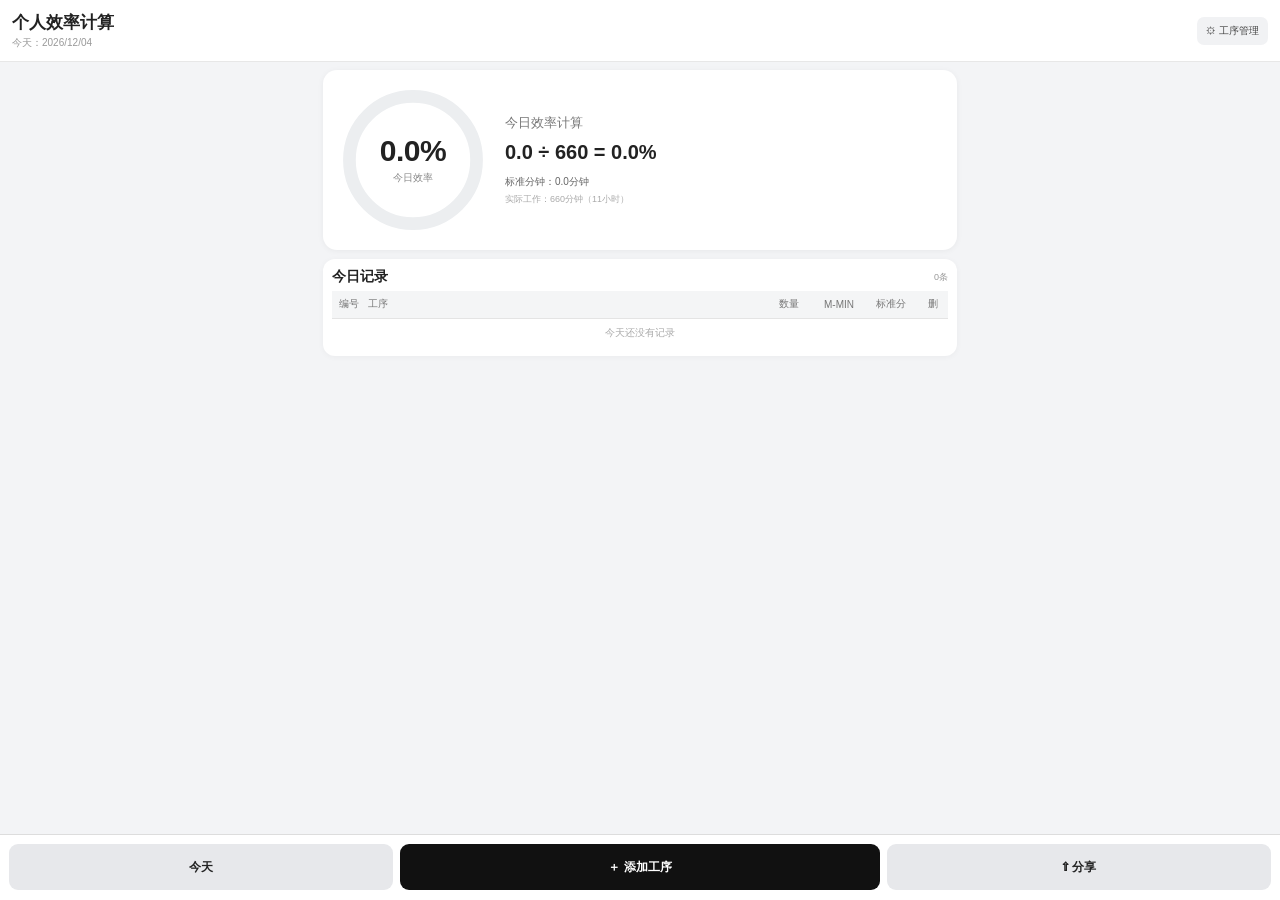
<file: app/src/main/assets/index.html>
<!DOCTYPE html>
<html lang="zh-CN">
<head>
<meta charset="UTF-8">
<meta name="viewport" content="width=device-width,initial-scale=1,maximum-scale=1,user-scalable=no">
<meta name="theme-color" content="#111111">
<link rel="manifest" href="manifest.webmanifest">
<meta name="mobile-web-app-capable" content="yes">
<meta name="apple-mobile-web-app-capable" content="yes">
<meta name="apple-mobile-web-app-status-bar-style" content="default">
<meta name="apple-mobile-web-app-title" content="个人效率计算">
<title>个人效率计算</title>

<style>
*{
    box-sizing:border-box;
    -webkit-tap-highlight-color:transparent;
}

html,body{
    margin:0;
    padding:0;
    background:#f3f4f6;
    color:#222;
    font-family:-apple-system,BlinkMacSystemFont,"Segoe UI","Microsoft YaHei",Arial,sans-serif;
}

body{
    min-height:100vh;
    padding-bottom:74px;
}

button,input,select{
    font-family:inherit;
}

button{
    cursor:pointer;
}

.hidden{
    display:none!important;
}


/* =========================
   顶部
========================= */

.header{
    background:#fff;
    padding:11px 12px;
    border-bottom:1px solid #e7e7e7;
    position:sticky;
    top:0;
    z-index:50;
}

.header-row{
    display:flex;
    align-items:center;
    justify-content:space-between;
}

.header-title{
    font-size:17px;
    font-weight:700;
}

.header-date{
    color:#999;
    font-size:10px;
    margin-top:2px;
}

.settings-btn{
    border:0;
    background:#f1f2f4;
    color:#444;
    border-radius:7px;
    padding:7px 9px;
    font-size:10px;
}


/* =========================
   页面
========================= */

.page{
    display:none;
}

.page.active{
    display:block;
}

.container{
    width:100%;
    max-width:650px;
    margin:0 auto;
    padding:8px;
}


/* =========================
   首页今日效率
========================= */

.efficiency-card{
    background:#fff;
    border-radius:14px;
    padding:15px;
    margin-bottom:9px;
    box-shadow:0 1px 6px rgba(0,0,0,.05);
}

.efficiency-main{
    display:flex;
    align-items:center;
    gap:17px;
}


/* 环形 */

.circle-box{
    width:150px;
    height:150px;
    flex:0 0 150px;
    position:relative;
}

.circle-box svg{
    width:150px;
    height:150px;
    transform:rotate(-90deg);
}

.circle-bg{
    fill:none;
    stroke:#eceef0;
    stroke-width:10;
}

.circle-progress{
    fill:none;
    stroke:#111;
    stroke-width:10;
    stroke-linecap:round;
    transition:stroke-dashoffset .5s ease;
}

.circle-center{
    position:absolute;
    inset:0;
    display:flex;
    flex-direction:column;
    align-items:center;
    justify-content:center;
}

.circle-percent{
    font-size:30px;
    max-width:88%;
    white-space:nowrap;
    letter-spacing:-.5px;
    line-height:1;
    font-weight:800;
}

.circle-percent.percent-4digit{font-size:22px;letter-spacing:-1px;}
.circle-percent.percent-5digit{font-size:19px;letter-spacing:-1.2px;}

.circle-label{
    margin-top:5px;
    font-size:10px;
    color:#888;
}


/* 效率说明 */

.eff-info{
    flex:1;
    min-width:0;
}

.eff-title{
    font-size:13px;
    color:#777;
    margin-bottom:7px;
}

.eff-formula{
    font-size:20px;
    font-weight:800;
    line-height:1.35;
    word-break:break-all;
}

.eff-detail{
    margin-top:8px;
    color:#666;
    font-size:10px;
    line-height:1.6;
}

.eff-work{
    margin-top:3px;
    color:#aaa;
    font-size:9px;
}


/* =========================
   今日记录
========================= */

.record-card{
    background:#fff;
    border-radius:12px;
    padding:9px;
    box-shadow:0 1px 6px rgba(0,0,0,.04);
}

.today-header{
    display:flex;
    justify-content:space-between;
    align-items:center;
    margin-bottom:5px;
}

.today-title{
    font-size:14px;
    font-weight:700;
}

.record-count{
    color:#999;
    font-size:9px;
}

.table-wrap{
    width:100%;
    overflow:hidden;
}

.compact-table{
    width:100%;
    border-collapse:collapse;
    table-layout:fixed;
    font-size:11px;
    user-select:none;
    -webkit-user-select:none;
}

.compact-table th{
    height:27px;
    padding:2px;
    background:#f4f5f6;
    color:#777;
    font-weight:600;
    border-bottom:1px solid #e4e4e4;
}

.compact-table td{
    min-height:46px;
    height:auto;
    padding:7px 3px;
    text-align:center;
    vertical-align:middle;
    border-bottom:1px solid #eeeeee;
    white-space:normal;
    overflow:visible;
}

.compact-table tbody tr:last-child td{
    border-bottom:0;
}

.compact-table .name-cell{
    text-align:left;
    font-size:10px;
    font-weight:400;
    white-space:normal;
    overflow:visible;
    text-overflow:clip;
    line-height:1.35;
    overflow-wrap:anywhere;
}

.col-no{width:34px;}
.col-name{width:auto;}
.col-qty{width:52px;}
.col-mmin{width:48px;}
.col-min{width:55px;}
.col-delete{width:30px;}

.delete-btn{
    width:23px;
    height:21px;
    padding:0;
    border:0;
    border-radius:5px;
    background:#fceaea;
    color:#c62828;
    font-size:11px;
}

.empty{
    text-align:center;
    padding:23px 4px;
    color:#aaa;
    font-size:10px;
}


/* =========================
   底部三个按钮
========================= */

.bottom-actions{
    position:fixed;
    left:0;
    right:0;
    bottom:0;
    height:66px;
    background:#fff;
    border-top:1px solid #ddd;
    z-index:60;
    display:grid;
    grid-template-columns:1fr 1.25fr 1fr;
    gap:7px;
    padding:9px;
}

.bottom-action{
    height:46px;
    border:0;
    border-radius:9px;
    font-size:12px;
    font-weight:700;
}

.today-action{
    background:#e7e8eb;
    color:#222;
}

.add-action{
    background:#111;
    color:#fff;
}

.share-action{
    background:#e7e8eb;
    color:#222;
}


/* =========================
   日历页面
========================= */

.calendar-header{
    background:#fff;
    border-radius:11px;
    padding:10px;
    margin-bottom:8px;
}

.calendar-header-top{
    display:flex;
    align-items:center;
    justify-content:space-between;
}

.calendar-title{
    font-size:15px;
    font-weight:700;
}

.calendar-sub{
    color:#999;
    font-size:9px;
    margin-top:3px;
}

.calendar-month-bar{
    display:flex;
    align-items:center;
    justify-content:space-between;
    margin-top:9px;
}

.month-title{
    font-size:14px;
    font-weight:700;
}

.month-btn{
    width:32px;
    height:28px;
    border:0;
    border-radius:6px;
    background:#eef0f2;
    font-size:15px;
}

.calendar-card{
    background:#fff;
    border-radius:11px;
    padding:8px;
}

.week-header,
.calendar-grid{
    display:grid;
    grid-template-columns:repeat(7,1fr);
}

.week-header div{
    text-align:center;
    color:#999;
    font-size:8px;
    padding:5px 0;
}

.calendar-day{
    min-width:0;
    height:58px;
    border:1px solid #f0f0f0;
    position:relative;
    padding:4px;
    cursor:pointer;
    background:#fff;
}

.calendar-day.empty-day{
    background:#fafafa;
    cursor:default;
}

.day-number{
    font-size:9px;
    color:#777;
}

.calendar-eff{
    position:absolute;
    left:2px;
    right:2px;
    bottom:5px;
    text-align:center;
    font-size:9px;
    font-weight:800;
}

.calendar-day.today{
    background:#f0f1f2;
}

.calendar-day.today .day-number{
    font-weight:800;
    color:#111;
}

.calendar-day.has-record{
    background:#fafafa;
}

.calendar-day.selected{
    outline:2px solid #111;
    outline-offset:-2px;
}


/* =========================
   月份统计
========================= */

.month-summary{
    margin-top:8px;
    background:#fff;
    border-radius:11px;
    padding:9px;
}

.month-summary-title{
    font-size:11px;
    font-weight:700;
    margin-bottom:6px;
}

.month-summary-grid{
    display:grid;
    grid-template-columns:repeat(3,1fr);
    gap:5px;
}

.summary-item{
    background:#f5f6f7;
    border-radius:6px;
    padding:6px;
    text-align:center;
}

.summary-label{
    color:#888;
    font-size:7px;
}

.summary-value{
    margin-top:2px;
    font-size:11px;
    font-weight:700;
}


/* =========================
   当天详情
========================= */

.detail-card{
    background:#fff;
    border-radius:11px;
    padding:9px;
    margin-top:8px;
}

.detail-header{
    display:flex;
    justify-content:space-between;
    align-items:center;
    margin-bottom:7px;
}

.detail-title{
    font-size:13px;
    font-weight:700;
}

.detail-date{
    color:#999;
    font-size:8px;
}

.detail-eff-box{
    display:flex;
    align-items:center;
    justify-content:space-between;
    background:#f5f6f7;
    border-radius:7px;
    padding:7px 9px;
    margin-bottom:7px;
}

.detail-eff-label{
    font-size:9px;
    color:#777;
}

.detail-eff-value{
    font-size:18px;
    font-weight:800;
}


/* =========================
   弹窗
========================= */

.overlay{
    position:fixed;
    inset:0;
    background:rgba(0,0,0,.48);
    z-index:100;
    display:none;
    align-items:flex-end;
    justify-content:center;
}

.overlay.show{
    display:flex;
}

.modal{
    width:100%;
    max-width:650px;
    max-height:92vh;
    overflow-y:auto;
    background:#fff;
    border-radius:15px 15px 0 0;
    padding:13px 11px 20px;
}

.modal-title{
    font-size:16px;
    font-weight:700;
    margin-bottom:9px;
}

.form-label{
    display:block;
    color:#666;
    font-size:10px;
    margin:8px 0 4px;
}

.select-box,
.number-input{
    width:100%;
    height:42px;
    border:1px solid #d8dbe0;
    border-radius:8px;
    background:#fff;
    outline:none;
    padding:0 9px;
    font-size:13px;
}

.mmin-hint{
    height:13px;
    line-height:13px;
    color:#999;
    font-size:8px;
    margin-top:2px;
}

.modal-buttons{
    display:grid;
    grid-template-columns:1fr 1fr;
    gap:7px;
    margin-top:10px;
}

.modal-btn{
    height:41px;
    border:0;
    border-radius:8px;
    font-size:12px;
    font-weight:600;
}

.primary{
    background:#111;
    color:#fff;
}

.secondary{
    background:#eef0f2;
    color:#333;
}


.admin-action-row{
    display:grid;
    grid-template-columns:1fr 1fr;
    gap:6px;
}

.admin-half-btn{
    margin-bottom:6px;
}

.process-admin-project{
    display:flex;
    align-items:center;
    justify-content:space-between;
    padding:10px 4px;
    border-bottom:1px solid #e8e8e8;
    cursor:pointer;
    font-size:11px;
}

.process-admin-project.open{
    background:#fafafa;
}

.admin-arrow{
    font-size:15px;
    color:#7b8798;
    transition:transform .18s ease;
}

.process-admin-project.open .admin-arrow{
    transform:rotate(90deg);
}

.process-admin-items{
    display:none;
    padding-left:4px;
}

.process-admin-items.open{
    display:block;
}

/* =========================
   工序管理
========================= */

.process-admin-item{
    padding:8px 0;
    border-bottom:1px solid #eee;
}

.process-admin-top{
    display:flex;
    align-items:center;
    gap:6px;
}

.process-code{
    width:29px;
    height:22px;
    flex-shrink:0;
    display:flex;
    align-items:center;
    justify-content:center;
    background:#f0f1f3;
    border-radius:5px;
    font-size:9px;
    font-weight:700;
}

.process-admin-name{
    flex:1;
    min-width:0;
    font-size:11px;
    font-weight:600;
}

.process-admin-mmin{
    margin-left:35px;
    margin-top:3px;
    color:#999;
    font-size:8px;
}

.process-admin-actions{
    margin-left:35px;
    margin-top:4px;
    display:flex;
    gap:5px;
}

.small-btn{
    border:0;
    border-radius:5px;
    padding:5px 8px;
    font-size:9px;
}

.edit-btn{
    background:#eef0f2;
}

.delete-process-btn{
    background:#fceaea;
    color:#c62828;
}

.full-btn{
    width:100%;
    height:39px;
    border:0;
    border-radius:8px;
    margin-bottom:6px;
    font-size:11px;
    font-weight:600;
}


/* =========================
   分享预览
========================= */

.share-preview{
    background:#fff;
    border-radius:10px;
    padding:8px;
}

.share-preview canvas{
    width:100%;
    display:block;
    border-radius:7px;
}

.share-tip{
    color:#999;
    text-align:center;
    font-size:8px;
    margin-top:6px;
}




/* =========================
   分享菜单
========================= */

.share-overlay{
    position:fixed;
    inset:0;
    background:rgba(0,0,0,.48);
    z-index:120;
    display:none;
    align-items:flex-end;
    justify-content:center;
}

.share-overlay.show{
    display:flex;
}

.share-sheet{
    width:100%;
    max-width:650px;
    padding:10px 10px calc(10px + env(safe-area-inset-bottom));
}

.share-sheet-panel{
    background:#fff;
    border-radius:15px;
    overflow:hidden;
}

.share-sheet-title{
    padding:14px 12px 5px;
    text-align:center;
    font-size:14px;
    font-weight:700;
}

.share-sheet-subtitle{
    padding:0 14px 12px;
    text-align:center;
    color:#999;
    font-size:10px;
}

.share-option{
    width:100%;
    height:54px;
    border:0;
    border-top:1px solid #eee;
    background:#fff;
    color:#222;
    font-size:14px;
    font-weight:600;
}

.share-option:active{
    background:#f4f5f6;
}

.share-loading-dot{
    padding:0 14px 14px;
    text-align:center;
    color:#999;
    font-size:18px;
    letter-spacing:4px;
    line-height:1;
    animation:sharePulse 1s ease-in-out infinite;
}

@keyframes sharePulse{
    0%,100%{opacity:.35;transform:translateY(0);}
    50%{opacity:1;transform:translateY(-2px);}
}

.share-cancel{
    width:100%;
    height:50px;
    margin-top:8px;
    border:0;
    border-radius:12px;
    background:#fff;
    color:#555;
    font-size:14px;
    font-weight:700;
}


/* =========================
   小屏适配
========================= */

@media(max-width:380px){

    .container{
        padding:6px;
    }

    .efficiency-card{
        padding:11px;
    }

    .efficiency-main{
        gap:11px;
    }

    .circle-box{
        width:125px;
        height:125px;
        flex-basis:125px;
    }

    .circle-box svg{
        width:125px;
        height:125px;
    }

    .circle-percent{
        font-size:26px;
    }

    .eff-formula{
        font-size:16px;
    }

    .compact-table{
        font-size:10px;
    }
    .compact-table .name-cell{font-size:13px;}
    .compact-table td.quantity-editable{font-size:12px;}

    .compact-table th{
        height:24px;
    }

    .compact-table td{
        height:29px;
    }

    .col-no{width:30px;}
    .col-qty{width:49px;}
    .col-mmin{width:45px;}
    .col-min{width:51px;}
    .col-delete{width:27px;}

    .calendar-day{
        height:53px;
    }

}

@media(max-width:340px){

    .circle-box{
        width:128px;
        height:128px;
        flex-basis:128px;
    }

    .circle-box svg{
        width:128px;
        height:128px;
    }

    .circle-percent{
        font-size:24px;
    }

    .eff-formula{
        font-size:14px;
    }

    .compact-table{
        font-size:9px;
    }
    .compact-table .name-cell{font-size:12px;}
    .compact-table td.quantity-editable{font-size:11px;}

}

/* 今日记录中的项目名称：恢复清晰、易读的字体层级 */
.process-project-label{color:#667085;font-size:9px;line-height:13px;font-weight:500;margin-top:2px;white-space:nowrap;overflow:hidden;text-overflow:ellipsis;}
.compact-table td.record-row-clickable{cursor:pointer;touch-action:manipulation;}\n.record-editable{cursor:pointer;user-select:none;-webkit-user-select:none;}
.compact-table td.quantity-editable{font-size:13px;font-weight:700;cursor:pointer;user-select:none;-webkit-user-select:none;}
.compact-table td.record-editable:active,.compact-table td.quantity-editable:active{background:#f3f5f7;}


.project-admin-actions{display:flex;align-items:center;gap:4px;flex-shrink:0;}
.project-admin-actions .small-btn{padding:4px 7px;font-size:10px;border-radius:6px;}
.edit-project-btn{background:#fff;border:1px solid #cfd8e3;color:#333;}
.delete-project-btn{background:#fff0f0;border:1px solid #f1c5c5;color:#c62828;}
.project-admin-name{min-width:0;overflow:hidden;text-overflow:ellipsis;white-space:nowrap;}

/* 工序管理：项目默认折叠，点击项目才显示工序 */
.process-admin-project{display:flex;align-items:center;justify-content:space-between;gap:8px;font-size:11px;color:#1677ff;font-weight:700;margin:9px 0 4px;padding:10px 9px;background:#f2f7ff;border-radius:9px;cursor:pointer;}
.process-admin-project .admin-arrow{font-size:15px;color:#7b8798;transition:transform .18s ease;}
.process-admin-project.open .admin-arrow{transform:rotate(90deg);}
.process-admin-items{display:none;padding-left:4px;}
.process-admin-items.open{display:block;}

.record-row-clickable{cursor:pointer;touch-action:manipulation;}\n.record-editable{cursor:pointer;user-select:none;-webkit-user-select:none;}
.record-editable:active{opacity:.65;}
.delete-btn{user-select:none;-webkit-user-select:none;}

/* v9: 今日记录统一紧凑字体 */
.compact-table { font-size: 10px !important; }
.compact-table th { font-size: 10px !important; font-weight: 400 !important; }
.compact-table td { font-size: 10px !important; font-weight: 400 !important; }
.compact-table .name-cell { font-size: 10px !important; font-weight: 400 !important; white-space:normal !important; overflow:visible !important; text-overflow:clip !important; }
.compact-table td.quantity-editable { font-size: 10px !important; font-weight: 400 !important; }
.compact-table td.record-editable { font-size: 10px !important; font-weight: 400 !important; }
.process-project-label { font-size: 9px !important; font-weight: 400 !important; line-height: 12px; }

.batch-import-modal{padding-bottom:24px}.batch-help{font-size:10px;color:#777;line-height:1.6;background:#f7f8fa;border-radius:8px;padding:9px;margin-bottom:9px}.batch-summary{font-size:10px;line-height:1.7;background:#f1f3f5;border-radius:8px;padding:9px;margin-top:9px}.batch-preview{margin-top:8px;max-height:45vh;overflow:auto}.batch-preview-item{padding:9px 7px;border-bottom:1px solid #ececec;font-size:11px}.batch-preview-item b{display:block;font-size:12px}.batch-preview-item span{display:block;color:#777;margin-top:3px}.batch-preview-item em{display:block;color:#c44;font-style:normal;margin-top:3px}.batch-empty{padding:25px;text-align:center;color:#999;font-size:11px}.app-version-footer{text-align:center;color:#aaa;font-size:9px;padding:10px 0 2px}.full-btn:disabled{opacity:.5}
</style>
</head>


<body>


<!-- =========================
     顶部
========================= -->

<header class="header">

    <div class="header-row">

        <div>

            <div class="header-title">
                个人效率计算
            </div>

            <div id="headerDate" class="header-date"></div>

        </div>

        <button
            class="settings-btn"
            onclick="openProcessAdmin()">

            ⚙ 工序管理

        </button>

    </div>

</header>


<!-- =========================================================
     首页
========================================================= -->

<section id="pageToday" class="page active">

    <main class="container">


        <!-- 今日效率 -->

        <div class="efficiency-card">

            <div class="efficiency-main">


                <div class="circle-box">

                    <svg viewBox="0 0 118 118">

                        <circle
                            class="circle-bg"
                            cx="59"
                            cy="59"
                            r="50">
                        </circle>

                        <circle
                            id="circleProgress"
                            class="circle-progress"
                            cx="59"
                            cy="59"
                            r="50">
                        </circle>

                    </svg>

                    <div class="circle-center">

                        <div
                            id="todayEfficiency"
                            class="circle-percent">

                            0.0%

                        </div>

                        <div class="circle-label">
                            今日效率
                        </div>

                    </div>

                </div>


                <div class="eff-info">

                    <div class="eff-title">
                        今日效率计算
                    </div>

                    <div
                        id="effFormula"
                        class="eff-formula">

                        0 ÷ 660 = 0.0%

                    </div>

                    <div
                        id="effDetail"
                        class="eff-detail">

                        标准分钟：0.0分钟

                    </div>

                    <div class="eff-work">
                        实际工作：660分钟（11小时）
                    </div>

                </div>

            </div>

        </div>


        <!-- 今日记录 -->

        <div class="record-card">

            <div class="today-header">

                <div class="today-title">
                    今日记录
                </div>

                <div
                    id="recordCount"
                    class="record-count">

                    0条

                </div>

            </div>


            <div class="table-wrap">

                <table class="compact-table">

                    <colgroup>

                        <col class="col-no">
                        <col class="col-name">
                        <col class="col-qty">
                        <col class="col-mmin">
                        <col class="col-min">
                        <col class="col-delete">

                    </colgroup>

                    <thead>

                        <tr>

                            <th>编号</th>

                            <th style="text-align:left">
                                工序
                            </th>

                            <th>数量</th>

                            <th>M-MIN</th>

                            <th>标准分</th>

                            <th>删</th>

                        </tr>

                    </thead>

                    <tbody id="todayRecords"></tbody>

                </table>

            </div>

        </div>

    </main>

</section>


<!-- =========================================================
     今天 / 日历
========================================================= -->

<section id="pageCalendar" class="page">

    <main class="container">


        <div class="calendar-header">

            <div class="calendar-header-top">

                <div>

                    <div class="calendar-title">
                        今天
                    </div>

                    <div class="calendar-sub">
                        点击日期查看当天效率和工作详情
                    </div>

                </div>

                <button
                    class="settings-btn"
                    onclick="goBackToToday()">

                    返回首页

                </button>

            </div>


            <div class="calendar-month-bar">

                <button
                    class="month-btn"
                    onclick="changeMonth(-1)">

                    ‹

                </button>

                <div
                    id="monthTitle"
                    class="month-title">

                </div>

                <button
                    class="month-btn"
                    onclick="changeMonth(1)">

                    ›

                </button>

            </div>

        </div>


        <!-- 日历 -->

        <div class="calendar-card">

            <div class="week-header">

                <div>日</div>
                <div>一</div>
                <div>二</div>
                <div>三</div>
                <div>四</div>
                <div>五</div>
                <div>六</div>

            </div>

            <div
                id="calendarGrid"
                class="calendar-grid">

            </div>

        </div>


        <!-- 月统计 -->

        <div class="month-summary">

            <div class="month-summary-title">
                本月统计
            </div>

            <div class="month-summary-grid">

                <div class="summary-item">

                    <div class="summary-label">
                        有记录天数
                    </div>

                    <div
                        id="monthDays"
                        class="summary-value">

                        0

                    </div>

                </div>


                <div class="summary-item">

                    <div class="summary-label">
                        平均效率
                    </div>

                    <div
                        id="monthAvg"
                        class="summary-value">

                        0.0%

                    </div>

                </div>


                <div class="summary-item">

                    <div class="summary-label">
                        最高效率
                    </div>

                    <div
                        id="monthMax"
                        class="summary-value">

                        0.0%

                    </div>

                </div>

            </div>

        </div>


        <!-- 当天详情 -->

        <div
            id="calendarDetail"
            class="detail-card hidden">

        </div>

    </main>

</section>


<!-- =========================================================
     底部
========================================================= -->

<div class="bottom-actions">

    <button
        class="bottom-action today-action"
        onclick="openCalendar()">

        今天

    </button>

    <button
        class="bottom-action add-action"
        onclick="openAddRecord()">

        ＋ 添加工序

    </button>

    <button
        class="bottom-action share-action"
        onclick="shareToday()">

        ⇧ 分享

    </button>

</div>


<!-- =========================================================
     添加工序
========================================================= -->

<div
    id="addRecordOverlay"
    class="overlay"
    onclick="closeAddRecordBackground(event)">

    <div class="modal">

        <div id="addRecordTitle" class="modal-title">
            添加工序
        </div>

        <input id="editingRecordId" type="hidden" value="">

        <label class="form-label">
            项目
        </label>
        <select id="recordProjectSelect" class="select-box"></select>

        <label class="form-label">
            工序
        </label>

        <select
            id="processSelect"
            class="select-box">
        </select>

        <div
            id="mminValue"
            class="mmin-hint">

            M-MIN：-

        </div>

        <label class="form-label">
            完成数量
        </label>

        <input
            id="quantityInput"
            class="number-input"
            type="number"
            min="1"
            step="1"
            inputmode="numeric"
            placeholder="请输入完成数量">

        <div class="modal-buttons">

            <button
                class="modal-btn primary"
                onclick="saveTodayRecord()">

                保存记录

            </button>

            <button
                class="modal-btn secondary"
                onclick="closeAddRecord()">

                取消

            </button>

        </div>

    </div>

</div>


<!-- =========================================================
     工序管理
========================================================= -->

<div
    id="processAdminOverlay"
    class="overlay"
    onclick="closeProcessAdminBackground(event)">

    <div class="modal">

        <div
            class="header-row"
            style="margin-bottom:9px">

            <div
                class="modal-title"
                style="margin:0">

                工序管理

            </div>

            <button
                class="settings-btn"
                onclick="closeProcessAdmin()">

                关闭

            </button>

        </div>


        <div class="admin-action-row">
            <button
                class="full-btn admin-half-btn"
                style="background:#111;color:#fff"
                onclick="openProcessEditor()">
                ＋ 添加工序
            </button>
            <button
                class="full-btn admin-half-btn"
                style="background:#eef0f2;color:#222"
                onclick="openProjectEditor()">
                ＋ 添加项目
            </button>
        </div>

        <div class="admin-action-row">
            <button
                class="full-btn admin-half-btn"
                style="background:#eef2f7;color:#222"
                onclick="openBatchImport()">
                📥 导入项目
            </button>
            <button
                class="full-btn admin-half-btn"
                style="background:#eef2f7;color:#222"
                onclick="openBackupExport()">
                📤 导出项目
            </button>
        </div>


        <div id="processAdminList"></div>



        <input id="importFile" type="file" accept=".json,application/json" style="display:none" onchange="importData(event)">
        <input id="xlsxImportFile" type="file" accept=".xlsx,.xlsm,application/vnd.openxmlformats-officedocument.spreadsheetml.sheet,application/vnd.ms-excel.sheet.macroEnabled.12" style="display:none" onchange="handleXlsxFile(event)">

        <div class="app-version-footer">个人效率计算 · V1.1.0</div>

    </div>

</div>


<!-- =========================================================
     批量导入预览
========================================================= -->
<div id="batchImportOverlay" class="overlay" onclick="closeBatchImportBackground(event)">
    <div class="modal batch-import-modal">
        <div class="modal-title">导入项目</div>
        <div class="batch-help">支持你现有的《项目工序表.xlsx》：每个工作表对应一个项目，程序自动识别“序号 / 工序 / M-MIN”表头。</div>
        <button class="full-btn" style="background:#111;color:#fff" onclick="document.getElementById('xlsxImportFile').click()">📥 选择 Excel 文件</button>
        <div id="batchImportSummary" class="batch-summary hidden"></div>
        <div id="batchImportPreview" class="batch-preview"></div>
        <div class="modal-buttons">
            <button id="batchImportConfirm" class="modal-btn primary" onclick="confirmBatchImport()" disabled>确认导入</button>
            <button class="modal-btn secondary" onclick="closeBatchImport()">取消</button>
        </div>
    </div>
</div>

<!-- =========================================================
     项目导出
========================================================= -->
<div id="backupExportOverlay" class="overlay" onclick="closeBackupExportBackground(event)">
    <div class="modal">
        <div class="modal-title">导出项目</div>
        <div class="batch-help">将当前项目及其工序导出为 Excel 文件，可用于备份、整理或再次导入。</div>
        <button class="full-btn" style="background:#111;color:#fff" onclick="exportProjectProcessExcel()">📊 导出项目/工序 Excel</button>
                <button class="full-btn" style="background:#eef0f2" onclick="closeBackupExport()">关闭</button>
    </div>
</div>

<!-- =========================================================
     项目编辑
========================================================= -->

<div
    id="projectEditorOverlay"
    class="overlay"
    onclick="closeProjectEditorBackground(event)">

    <div class="modal">

        <div id="projectEditorTitle" class="modal-title">新增项目</div>

        <label class="form-label">项目名称</label>

        <input
            id="projectNameInput"
            class="number-input"
            type="text"
            placeholder="请输入项目名称"
            autocomplete="off">

        <div class="modal-buttons">

            <button
                class="modal-btn primary"
                onclick="saveProject()">
                保存
            </button>

            <button
                id="deleteProjectEditorBtn"
                class="modal-btn secondary"
                style="display:none;background:#ffecec;color:#c62828"
                onclick="deleteEditingProject()">
                删除项目
            </button>

            <button
                class="modal-btn secondary"
                onclick="closeProjectEditor()">
                取消
            </button>

        </div>

    </div>

</div>


<!-- =========================================================
     工序编辑
========================================================= -->

<div
    id="processEditorOverlay"
    class="overlay"
    onclick="closeProcessEditorBackground(event)">

    <div class="modal">

        <div
            id="processEditorTitle"
            class="modal-title">

            添加工序

        </div>

        <label class="form-label">
            所属项目
        </label>
        <select id="processProjectSelect" class="select-box"></select>

        <label class="form-label">
            工序名称
        </label>

        <input
            id="processNameInput"
            class="number-input"
            type="text"
            placeholder="请输入工序名称">

        <label class="form-label">
            M-MIN
        </label>

        <input
            id="processMminInput"
            class="number-input"
            type="number"
            min="0"
            step="0.001"
            inputmode="decimal"
            placeholder="例如：0.400">

        <div class="modal-buttons">

            <button
                class="modal-btn primary"
                onclick="saveProcess()">

                保存

            </button>

            <button
                class="modal-btn secondary"
                onclick="closeProcessEditor()">

                取消

            </button>

        </div>

    </div>

</div>


<script src="jszip.min.js"></script>
<div id="shareOverlay" class="share-overlay" onclick="closeShareBackground(event)">
    <div class="share-sheet">
        <div class="share-sheet-panel">
            <div id="shareSheetTitle" class="share-sheet-title">正在准备分享</div>
            <div id="shareSheetSubtitle" class="share-sheet-subtitle">正在生成效率报告图片，请稍候…</div>
            <div class="share-loading-dot" aria-hidden="true">•••</div>
        </div>
        <button class="share-cancel" type="button" onclick="closeShareMenu();pendingShareDate=null;shareGenerating=false;">取消</button>
    </div>
</div>

<script>

/* =========================================================
   参数
========================================================= */

const APP_VERSION = "1.1.1";
const DATA_VERSION = 2;
const WORK_MINUTES = 660;

const STORAGE_KEY = "personal_efficiency_tool_v8";

let editingProcessIndex = -1;

let calendarDate = new Date();

let selectedDetailDate = null;


/* =========================================================
   默认工序
========================================================= */

const INITIAL_PROJECTS = [
    {
        "id": 1,
        "name": "99VC1518326G"
    },
    {
        "id": 2,
        "name": "99VI4496141G/99VI4496143G（宽板）"
    },
    {
        "id": 3,
        "name": "99VI4496142G/99VI4496144G（窄板）"
    },
    {
        "id": 4,
        "name": "99VI4345831G"
    },
    {
        "id": 5,
        "name": "99VI4345832G"
    }
];

const INITIAL_PROCESSES = [
    {
        "projectId": 1,
        "no": "01",
        "name": "贴锅仔片（PCB板1651）",
        "mmin": 0.4
    },
    {
        "projectId": 1,
        "no": "02",
        "name": "贴标签",
        "mmin": 0.15
    },
    {
        "projectId": 1,
        "no": "03",
        "name": "贴海绵（蜂鸣器）",
        "mmin": 0.15
    },
    {
        "projectId": 1,
        "no": "04",
        "name": "测试",
        "mmin": 0.5
    },
    {
        "projectId": 1,
        "no": "05",
        "name": "主板焊接",
        "mmin": 0.95
    },
    {
        "projectId": 1,
        "no": "06",
        "name": "主板FA",
        "mmin": 0.25
    },
    {
        "projectId": 1,
        "no": "07",
        "name": "预加工马达+R型螺杆+量尺寸",
        "mmin": 0.3
    },
    {
        "projectId": 1,
        "no": "08",
        "name": "软板焊接（开关/马达）",
        "mmin": 0.65
    },
    {
        "projectId": 1,
        "no": "09",
        "name": "软板FA",
        "mmin": 0.17
    },
    {
        "projectId": 1,
        "no": "10",
        "name": "预加工外壳（2个弹片）",
        "mmin": 0.45
    },
    {
        "projectId": 1,
        "no": "11",
        "name": "安装塑料壳（马达）",
        "mmin": 0.25
    },
    {
        "projectId": 1,
        "no": "12",
        "name": "软板点RTV胶",
        "mmin": 0.45
    },
    {
        "projectId": 1,
        "no": "13",
        "name": "壳内组装（一对一打/贴标签+产品装入外壳）",
        "mmin": 0.5
    },
    {
        "projectId": 1,
        "no": "14",
        "name": "打外壳标签",
        "mmin": 0.05
    },
    {
        "projectId": 1,
        "no": "15",
        "name": "贴外壳长方形标签",
        "mmin": 0.15
    },
    {
        "projectId": 1,
        "no": "16",
        "name": "壳内组装+锁螺丝 11VC051329BG/10VC513285BG/10VC1526142G",
        "mmin": 0.6
    },
    {
        "projectId": 1,
        "no": "17",
        "name": "壳内组装+安装连接软板",
        "mmin": 1.0
    },
    {
        "projectId": 1,
        "no": "18",
        "name": "壳外组装+涂白油",
        "mmin": 1.8
    },
    {
        "projectId": 1,
        "no": "19",
        "name": "尺寸测量",
        "mmin": 0.15
    },
    {
        "projectId": 1,
        "no": "20",
        "name": "外观检验",
        "mmin": 0.6
    },
    {
        "projectId": 1,
        "no": "21",
        "name": "成品测试1",
        "mmin": 1.0
    },
    {
        "projectId": 1,
        "no": "22",
        "name": "壳内点RTV胶",
        "mmin": 0.6
    },
    {
        "projectId": 1,
        "no": "23",
        "name": "灌胶/产品静置",
        "mmin": 1.1
    },
    {
        "projectId": 1,
        "no": "24",
        "name": "成品测试2",
        "mmin": 1.0
    },
    {
        "projectId": 1,
        "no": "25",
        "name": "简易测试+量测",
        "mmin": 0.66
    },
    {
        "projectId": 1,
        "no": "26",
        "name": "组装小后壳",
        "mmin": 0.1
    },
    {
        "projectId": 1,
        "no": "27",
        "name": "灌胶后检验",
        "mmin": 0.4
    },
    {
        "projectId": 1,
        "no": "28",
        "name": "预加工弹簧/塑料件 10VC1629925G/11VC151677BG/11V15167751G",
        "mmin": 0.2
    },
    {
        "projectId": 2,
        "no": "01",
        "name": "超声波压焊（外壳+导光板）",
        "mmin": 0.35
    },
    {
        "projectId": 2,
        "no": "02",
        "name": "预加工外壳（RFID光导安装热熔）",
        "mmin": 0.2
    },
    {
        "projectId": 2,
        "no": "03",
        "name": "贴产品标签",
        "mmin": 0.15
    },
    {
        "projectId": 2,
        "no": "04",
        "name": "加锡堵孔",
        "mmin": 0.583
    },
    {
        "projectId": 2,
        "no": "05",
        "name": "贴锅仔片",
        "mmin": 0.6
    },
    {
        "projectId": 2,
        "no": "06",
        "name": "贴蜂鸣器垫圈",
        "mmin": 0.15
    },
    {
        "projectId": 2,
        "no": "07",
        "name": "半成品测试",
        "mmin": 2.2
    },
    {
        "projectId": 2,
        "no": "08",
        "name": "半成品检验",
        "mmin": 0.5
    },
    {
        "projectId": 2,
        "no": "09",
        "name": "预加工框架（贴密封贴）",
        "mmin": 0.2
    },
    {
        "projectId": 2,
        "no": "10",
        "name": "预加工贴软板",
        "mmin": 0.617
    },
    {
        "projectId": 2,
        "no": "11",
        "name": "组装框架+打/贴标签",
        "mmin": 1.2
    },
    {
        "projectId": 2,
        "no": "12",
        "name": "打/贴外壳标签",
        "mmin": 0.875
    },
    {
        "projectId": 2,
        "no": "13",
        "name": "点RTV胶",
        "mmin": 3.5
    },
    {
        "projectId": 2,
        "no": "14",
        "name": "组装临时外壳",
        "mmin": 0.15
    },
    {
        "projectId": 2,
        "no": "15",
        "name": "成品测试1",
        "mmin": 0.9
    },
    {
        "projectId": 2,
        "no": "16",
        "name": "灌胶/产品静置",
        "mmin": 1.5
    },
    {
        "projectId": 2,
        "no": "17",
        "name": "拆临时外壳+检验",
        "mmin": 0.4
    },
    {
        "projectId": 2,
        "no": "18",
        "name": "组装外壳",
        "mmin": 0.45
    },
    {
        "projectId": 2,
        "no": "19",
        "name": "外壳压合",
        "mmin": 1.0
    },
    {
        "projectId": 2,
        "no": "20",
        "name": "成品测试2",
        "mmin": 0.9
    },
    {
        "projectId": 2,
        "no": "21",
        "name": "预加工（小后壳+螺丝+螺帽）",
        "mmin": 0.34
    },
    {
        "projectId": 2,
        "no": "22",
        "name": "组装安装小后壳+打螺丝（2颗）",
        "mmin": 0.2
    },
    {
        "projectId": 2,
        "no": "23",
        "name": "灌胶后检验+GO NO GO测量",
        "mmin": 0.6
    },
    {
        "projectId": 3,
        "no": "01",
        "name": "超声波压焊（外壳+导光板）",
        "mmin": 0.45
    },
    {
        "projectId": 3,
        "no": "02",
        "name": "预加工外壳（RFID光导安装热熔）",
        "mmin": 0.2
    },
    {
        "projectId": 3,
        "no": "03",
        "name": "3171打/贴产品标签",
        "mmin": 0.15
    },
    {
        "projectId": 3,
        "no": "04",
        "name": "3172打/贴产品标签",
        "mmin": 0.15
    },
    {
        "projectId": 3,
        "no": "05",
        "name": "3171板加锡堵孔",
        "mmin": 0.75
    },
    {
        "projectId": 3,
        "no": "06",
        "name": "3171产品贴按键（锅仔片）",
        "mmin": 0.4
    },
    {
        "projectId": 3,
        "no": "07",
        "name": "贴蜂鸣器垫圈",
        "mmin": 0.15
    },
    {
        "projectId": 3,
        "no": "08",
        "name": "3171/3172板半成品测试",
        "mmin": 3.0
    },
    {
        "projectId": 3,
        "no": "09",
        "name": "半成品检验",
        "mmin": 0.8
    },
    {
        "projectId": 3,
        "no": "10",
        "name": "预加工框架（框架+3颗料）",
        "mmin": 0.65
    },
    {
        "projectId": 3,
        "no": "11",
        "name": "预加工贴软板",
        "mmin": 0.5
    },
    {
        "projectId": 3,
        "no": "12",
        "name": "组装框架+打/贴标签",
        "mmin": 1.8
    },
    {
        "projectId": 3,
        "no": "13",
        "name": "点RTV胶（3171长板）",
        "mmin": 4.0
    },
    {
        "projectId": 3,
        "no": "14",
        "name": "点RTV胶（3172板）",
        "mmin": 2.5
    },
    {
        "projectId": 3,
        "no": "15",
        "name": "组装临时外壳",
        "mmin": 0.15
    },
    {
        "projectId": 3,
        "no": "16",
        "name": "打/贴外壳标签",
        "mmin": 0.85
    },
    {
        "projectId": 3,
        "no": "17",
        "name": "成品测试1",
        "mmin": 1.1
    },
    {
        "projectId": 3,
        "no": "18",
        "name": "灌胶/产品静置",
        "mmin": 5.0
    },
    {
        "projectId": 3,
        "no": "19",
        "name": "拆临时外壳+检验",
        "mmin": 0.4
    },
    {
        "projectId": 3,
        "no": "20",
        "name": "组装外壳",
        "mmin": 0.45
    },
    {
        "projectId": 3,
        "no": "21",
        "name": "成品测试2",
        "mmin": 1.1
    },
    {
        "projectId": 3,
        "no": "22",
        "name": "预加工（小后壳+螺丝+螺帽）",
        "mmin": 0.34
    },
    {
        "projectId": 3,
        "no": "23",
        "name": "安装小后壳+打螺丝（2颗）",
        "mmin": 0.2
    },
    {
        "projectId": 3,
        "no": "24",
        "name": "灌胶后检验+GO NO GO测量",
        "mmin": 0.6
    },
    {
        "projectId": 4,
        "no": "01",
        "name": "选焊（焊接）",
        "mmin": 0.5
    },
    {
        "projectId": 4,
        "no": "02",
        "name": "FA",
        "mmin": 0.3
    },
    {
        "projectId": 4,
        "no": "03",
        "name": "贴标签",
        "mmin": 0.12
    },
    {
        "projectId": 4,
        "no": "04",
        "name": "组装",
        "mmin": 0.5
    },
    {
        "projectId": 4,
        "no": "05",
        "name": "FA",
        "mmin": 0.2
    },
    {
        "projectId": 5,
        "no": "01",
        "name": "焊接Cable线",
        "mmin": 1.65
    },
    {
        "projectId": 5,
        "no": "02",
        "name": "PD FA",
        "mmin": 0.5
    },
    {
        "projectId": 5,
        "no": "03",
        "name": "组装1",
        "mmin": 2.0
    },
    {
        "projectId": 5,
        "no": "04",
        "name": "组装2",
        "mmin": 0.5
    },
    {
        "projectId": 5,
        "no": "05",
        "name": "PD FA",
        "mmin": 0.6
    },
    {
        "projectId": 5,
        "no": "06",
        "name": "灌胶/产品静置",
        "mmin": 1.4
    },
    {
        "projectId": 5,
        "no": "07",
        "name": "灌胶后FA",
        "mmin": 0.32
    }
];


/* =========================================================
   数据库
========================================================= */

let db = loadDatabase();


function loadDatabase(){
    try{
        const saved = localStorage.getItem(STORAGE_KEY);
        if(saved){
            const data = JSON.parse(saved);
            if(Array.isArray(data.processes) && data.records && typeof data.records === "object"){
                data.dataVersion = DATA_VERSION;
                data.appVersion = APP_VERSION;
                data.projects = Array.isArray(data.projects) ? data.projects : INITIAL_PROJECTS.map(p => ({...p}));
                const knownProjects = new Set(data.projects.map(p => String(p.id)));
                INITIAL_PROJECTS.forEach(p => {
                    const existing = data.projects.find(x => String(x.id) === String(p.id));
                    if(existing) existing.name = p.name;
                    else if(!knownProjects.has(String(p.id))) data.projects.push({...p});
                });
                // 旧版本记录默认归入原来的第一个项目。
                data.processes = data.processes.map(p => ({...p, projectId:Number(p.projectId)||1}));
                // 与最新版《项目工序表》同步：缺少的工序补入；已有的内置项目工序按最新版名称/M-MIN更新。
                const processKeys = new Set(data.processes.map(p => `${Number(p.projectId)}:${String(p.no)}`));
                INITIAL_PROCESSES.forEach(p => {
                    const key = `${Number(p.projectId)}:${String(p.no)}`;
                    const existing = data.processes.find(x => `${Number(x.projectId)}:${String(x.no)}` === key);
                    if(existing){
                        existing.name = p.name;
                        existing.mmin = Number(p.mmin);
                    }else{
                        data.processes.push({...p});
                    }
                    processKeys.add(key);
                });
                Object.values(data.records).forEach(list => (Array.isArray(list)?list:[]).forEach(r => {
                    if(!r.projectId) r.projectId = Number(r.projectId)||1;
                    const match = data.processes.find(p => String(p.no)===String(r.processNo) && Number(p.projectId)===Number(r.projectId))
                        || data.processes.find(p => String(p.no)===String(r.processNo));
                    if(match){ r.projectId = Number(match.projectId); r.processName = r.processName || match.name; r.mmin = Number(match.mmin); }
                }));
                return data;
            }
        }
    }catch(error){ console.log(error); }
    return {
        projects: INITIAL_PROJECTS.map(p => ({...p})),
        processes: INITIAL_PROCESSES.map(p => ({...p})),
        records:{},
        dataVersion: DATA_VERSION,
        appVersion: APP_VERSION
    };
}

function saveDatabase(){
    db.dataVersion = DATA_VERSION;
    db.appVersion = APP_VERSION;
    localStorage.setItem(
        STORAGE_KEY,
        JSON.stringify(db)
    );

}


/* =========================================================
   日期
========================================================= */

function getTodayKey(){

    const d = new Date();

    return d.getFullYear()
        + "-"
        + String(d.getMonth()+1).padStart(2,"0")
        + "-"
        + String(d.getDate()).padStart(2,"0");

}


function formatDate(date){

    const p = date.split("-");

    return p[0]
        + "/"
        + p[1]
        + "/"
        + p[2];

}


function getRecords(date){

    if(!db.records[date]){

        db.records[date] = [];

    }

    return db.records[date];

}


/* =========================================================
   计算
========================================================= */

function calculateTotalMinutes(date){

    const records =
        db.records[date] || [];

    return records.reduce(
        (sum,r) =>
            sum + Number(r.standardMinutes),
        0
    );

}


function calculateEfficiency(date){

    return calculateTotalMinutes(date)
        /
        WORK_MINUTES
        *
        100;

}


function calculateTotalQuantity(date){

    const records =
        db.records[date] || [];

    return records.reduce(
        (sum,r) =>
            sum + Number(r.quantity),
        0
    );

}


/* =========================================================
   首页
========================================================= */

function renderToday(){

    const date =
        getTodayKey();

    const total =
        calculateTotalMinutes(date);

    const efficiency =
        total / WORK_MINUTES * 100;


    const efficiencyEl = document.getElementById("todayEfficiency");
    efficiencyEl.textContent = efficiency.toFixed(1) + "%";
    efficiencyEl.classList.toggle("percent-4digit", Math.abs(efficiency) >= 1000);
    efficiencyEl.classList.toggle("percent-5digit", Math.abs(efficiency) >= 10000);


    document.getElementById(
        "effFormula"
    ).textContent =
        total.toFixed(1)
        + " ÷ "
        + WORK_MINUTES
        + " = "
        + efficiency.toFixed(1)
        + "%";


    document.getElementById(
        "effDetail"
    ).textContent =
        "标准分钟：" +
        total.toFixed(1) +
        "分钟";


    document.getElementById(
        "recordCount"
    ).textContent =
        getRecords(date).length + "条";


    updateCircle(efficiency);

    renderTodayRecords();

}


function updateCircle(efficiency){

    const circle =
        document.getElementById(
            "circleProgress"
        );

    const radius = 50;

    const circumference =
        2 * Math.PI * radius;

    circle.style.strokeDasharray =
        circumference;


    const percent =
        Math.min(
            Math.max(efficiency,0),
            100
        );


    const offset =
        circumference *
        (1 - percent / 100);


    circle.style.strokeDashoffset =
        offset;

}


/* =========================================================
   首页记录表
========================================================= */

function renderTodayRecords(){

    const tbody = document.getElementById("todayRecords");
    const records = getRecords(getTodayKey());

    tbody.innerHTML = "";

    if(records.length === 0){
        tbody.innerHTML = `
            <tr>
                <td colspan="6" class="empty">今天还没有记录</td>
            </tr>`;
        return;
    }

    records.forEach(record => {

        const tr = document.createElement("tr");

        // 整行均可点击进入修改；删除按钮通过 stopPropagation() 排除。
        tr.className = "record-row-clickable";
        tr.title = "点击此行修改工序记录";
        tr.onclick = () => editTodayRecord(record.id);

        tr.innerHTML = `
            <td class="record-editable">${escapeHtml(record.processNo)}</td>

            <td class="name-cell record-editable">
                <div>${escapeHtml(record.processName)}</div>
                <div class="process-project-label">
                    ${escapeHtml((db.projects.find(p=>Number(p.id)===Number(record.projectId))||{}).name || "原有项目")}
                </div>
            </td>

            <td class="quantity-editable record-editable">
                ${formatNumber(record.quantity)}
            </td>

            <td>${Number(record.mmin).toFixed(3)}</td>

            <td>${Number(record.standardMinutes).toFixed(1)}</td>

            <td>
                <button
                    class="delete-btn"
                    onclick="event.stopPropagation(); deleteTodayRecord('${record.id}')">
                    ×
                </button>
            </td>
        `;

        tbody.appendChild(tr);
    });
}



/* =========================================================
   编辑今日记录
========================================================= */

function editTodayRecord(id){
    const records = getRecords(getTodayKey());
    const record = records.find(r => String(r.id) === String(id));
    if(!record){ alert("找不到这条记录"); return; }
    document.getElementById("editingRecordId").value = record.id;
    document.getElementById("addRecordTitle").textContent = "修改工序记录";
    renderProjectSelect(record.projectId || 1);
    renderProcessSelect(record.projectId || 1, record.processNo);
    document.getElementById("quantityInput").value = record.quantity;
    updateMmin();
    document.getElementById("addRecordOverlay").classList.add("show");
}

function saveTodayRecord(){
    const editingId = document.getElementById("editingRecordId").value;
    const process = getSelectedProcess();
    const quantity = Number(document.getElementById("quantityInput").value);
    if(!process){ alert("请选择项目和工序"); return; }
    if(!quantity || quantity<=0){ alert("请输入正确的完成数量"); return; }
    if(editingId){
        const record = getRecords(getTodayKey()).find(r => String(r.id)===String(editingId));
        if(!record){ alert("找不到这条记录"); return; }
        record.projectId = Number(process.projectId);
        record.processNo = process.no;
        record.processName = process.name;
        record.mmin = Number(process.mmin);
        record.quantity = quantity;
        record.standardMinutes = quantity * Number(process.mmin);
    }else{
        addTodayRecord();
        return;
    }
    saveDatabase();
    closeAddRecord();
    document.getElementById("editingRecordId").value = "";
    renderAll();
}

function renderProjectSelect(selectedId){
    const select = document.getElementById("recordProjectSelect");
    select.innerHTML = db.projects.map(p => `<option value="${p.id}" ${Number(p.id)===Number(selectedId)?"selected":""}>${escapeHtml(p.name)}</option>`).join("");
    select.onchange = () => {
        renderProcessSelect(Number(select.value));
        updateMmin();
    };
}

function openAddRecord(){
    document.getElementById("editingRecordId").value = "";
    document.getElementById("addRecordTitle").textContent = "添加工序";
    document.getElementById("quantityInput").value = "";
    renderProjectSelect(db.projects[0]?.id || 1);
    renderProcessSelect(db.projects[0]?.id || 1);
    document.getElementById("addRecordOverlay").classList.add("show");
}

function closeAddRecord(){ document.getElementById("addRecordOverlay").classList.remove("show"); }
function closeAddRecordBackground(event){ if(event.target.id === "addRecordOverlay") closeAddRecord(); }

function renderProcessSelect(projectId, selectedNo){
    const select = document.getElementById("processSelect");
    const list = db.processes.filter(p => Number(p.projectId)===Number(projectId));
    select.innerHTML = "";
    if(!list.length){
        select.innerHTML = '<option value="">暂无工序</option>';
    }else{
        list.forEach(p => {
            const option = document.createElement("option");
            option.value = p.no;
            option.textContent = p.no + "｜" + p.name;
            select.appendChild(option);
        });
        if(selectedNo && list.some(p => String(p.no)===String(selectedNo))) select.value = selectedNo;
    }
    updateMmin();
}

function getSelectedProcess(){
    const projectId = Number(document.getElementById("recordProjectSelect").value);
    const value = document.getElementById("processSelect").value;
    return db.processes.find(p => Number(p.projectId)===projectId && String(p.no)===String(value));
}

function updateMmin(){

    const process =
        getSelectedProcess();

    const box =
        document.getElementById(
            "mminValue"
        );


    if(process){

        box.textContent =
            "M-MIN：" +
            Number(process.mmin).toFixed(3) +
            " 分钟/个";

    }else{

        box.textContent = "M-MIN：-";

    }

}


/* =========================================================
   保存今日记录
========================================================= */

function addTodayRecord(){

    const process =
        getSelectedProcess();

    const quantity =
        Number(
            document.getElementById(
                "quantityInput"
            ).value
        );


    if(!process){

        alert("请选择工序");

        return;

    }


    if(!quantity || quantity <= 0){

        alert("请输入正确的完成数量");

        return;

    }


    const standardMinutes =
        quantity * Number(process.mmin);


    getRecords(getTodayKey()).push({

        id:
            Date.now()
            +
            "-"
            +
            Math.random()
                .toString(36)
                .slice(2),

        projectId:
            Number(document.getElementById("recordProjectSelect").value),

        processNo:
            process.no,

        processName:
            process.name,

        mmin:
            Number(process.mmin),

        quantity:
            quantity,

        standardMinutes:
            standardMinutes

    });


    saveDatabase();

    closeAddRecord();

    renderAll();

}


/* =========================================================
   删除记录
========================================================= */

function deleteTodayRecord(id){

    if(!confirm("确定删除这条记录吗？")){

        return;

    }


    const date =
        getTodayKey();


    db.records[date] =
        getRecords(date).filter(
            r => r.id !== id
        );


    saveDatabase();

    renderAll();

}


/* =========================================================
   日历
========================================================= */

function goBackToToday(){
    const active = document.querySelector(".page.active");
    if(active && active.id === "pageCalendar" && history.length > 1){
        history.back();
    }else{
        switchPage("Today");
    }
}

function openCalendar(){
    const active = document.querySelector(".page.active");
    if(active && active.id === "pageCalendar"){
        // 再次点击“今天”取消日期弹窗，回到首页。
        selectedDetailDate = null;
        const detail = document.getElementById("calendarDetail");
        if(detail) detail.classList.add("hidden");
        switchPage("Today");
        return;
    }

    calendarDate = new Date();
    selectedDetailDate = null;
    switchPage("Calendar");
    renderCalendar();
}


function changeMonth(offset){

    calendarDate.setMonth(
        calendarDate.getMonth() + offset
    );

    selectedDetailDate = null;

    renderCalendar();

}


function renderCalendar(){

    const year =
        calendarDate.getFullYear();

    const month =
        calendarDate.getMonth();


    document.getElementById(
        "monthTitle"
    ).textContent =
        year + "年" +
        (month + 1) +
        "月";


    const grid =
        document.getElementById(
            "calendarGrid"
        );

    grid.innerHTML = "";


    const firstDay =
        new Date(
            year,
            month,
            1
        ).getDay();


    const daysInMonth =
        new Date(
            year,
            month + 1,
            0
        ).getDate();


    /* 月初空白 */

    for(let i=0;i<firstDay;i++){

        const empty =
            document.createElement("div");

        empty.className =
            "calendar-day empty-day";

        grid.appendChild(empty);

    }


    const today =
        getTodayKey();


    for(let day=1;day<=daysInMonth;day++){

        const date =
            year
            +
            "-"
            +
            String(month+1).padStart(2,"0")
            +
            "-"
            +
            String(day).padStart(2,"0");


        const records =
            db.records[date] || [];


        const hasRecord =
            records.length > 0;


        const efficiency =
            calculateEfficiency(date);


        const cell =
            document.createElement("div");


        cell.className =
            "calendar-day";


        if(date === today){

            cell.classList.add("today");

        }


        if(hasRecord){

            cell.classList.add("has-record");

        }


        if(date === selectedDetailDate){

            cell.classList.add("selected");

        }


        cell.innerHTML = `

            <div class="day-number">
                ${day}
            </div>

            ${
                hasRecord
                ?
                `<div class="calendar-eff">
                    ${efficiency.toFixed(1)}%
                </div>`
                :
                ""
            }

        `;


        if(hasRecord){

            cell.onclick =
                () => showCalendarDetail(date);

        }


        grid.appendChild(cell);

    }


    renderMonthSummary();

}


/* =========================================================
   月统计
========================================================= */

function renderMonthSummary(){

    const year =
        calendarDate.getFullYear();

    const month =
        calendarDate.getMonth();


    const prefix =
        year
        +
        "-"
        +
        String(month+1).padStart(2,"0")
        +
        "-";


    const dates =
        Object.keys(db.records)
            .filter(
                d =>
                    d.startsWith(prefix)
                    &&
                    db.records[d]
                    &&
                    db.records[d].length
            );


    const values =
        dates.map(
            d => calculateEfficiency(d)
        );


    const avg =
        values.length
        ?
        values.reduce(
            (a,b) => a+b,
            0
        ) / values.length
        :
        0;


    const max =
        values.length
        ?
        Math.max(...values)
        :
        0;


    document.getElementById(
        "monthDays"
    ).textContent =
        values.length;


    document.getElementById(
        "monthAvg"
    ).textContent =
        avg.toFixed(1) + "%";


    document.getElementById(
        "monthMax"
    ).textContent =
        max.toFixed(1) + "%";

}


/* =========================================================
   日历当天详情
========================================================= */

function showCalendarDetail(date){

    selectedDetailDate =
        date;


    renderCalendar();


    const box =
        document.getElementById(
            "calendarDetail"
        );


    const records =
        db.records[date] || [];


    const total =
        calculateTotalMinutes(date);


    const efficiency =
        calculateEfficiency(date);


    let rows = "";


    records.forEach(r => {

        rows += `

            <tr>

                <td>
                    ${escapeHtml(r.processNo)}
                </td>

                <td class="name-cell">
                    <div>${escapeHtml(r.processName)}</div>
                    <div class="process-project-label">${escapeHtml((db.projects.find(p=>Number(p.id)===Number(r.projectId))||{}).name || "原有项目")}</div>
                </td>

                <td>
                    ${formatNumber(r.quantity)}
                </td>

                <td>
                    ${Number(r.mmin).toFixed(3)}
                </td>

                <td>
                    ${Number(r.standardMinutes).toFixed(1)}
                </td>

            </tr>

        `;

    });


    box.innerHTML = `

        <div class="detail-header">

            <div class="detail-title">
                当天详情
            </div>

            <div class="detail-date">
                ${formatDate(date)}
            </div>

        </div>


        <div class="detail-eff-box">

            <div class="detail-eff-label">

                ${total.toFixed(1)}
                ÷
                660
                =
                效率

            </div>

            <div class="detail-eff-value">

                ${efficiency.toFixed(1)}%

            </div>

        </div>


        <div class="table-wrap">

            <table class="compact-table">

                <colgroup>

                    <col class="col-no">
                    <col class="col-name">
                    <col class="col-qty">
                    <col class="col-mmin">
                    <col class="col-min">

                </colgroup>


                <thead>

                    <tr>

                        <th>编号</th>

                        <th style="text-align:left">
                            工序
                        </th>

                        <th>数量</th>

                        <th>M-MIN</th>

                        <th>标准分</th>

                    </tr>

                </thead>


                <tbody>

                    ${rows}

                </tbody>

            </table>

        </div>

    `;


    box.classList.remove("hidden");


    setTimeout(() => {

        box.scrollIntoView({
            behavior:"smooth",
            block:"nearest"
        });

    },50);

}


/* =========================================================
   分享今天
========================================================= */

let pendingShareDate = null;
let shareGenerating = false;

function showShareLoading(){
    const overlay = document.getElementById("shareOverlay");
    const title = document.getElementById("shareSheetTitle");
    const subtitle = document.getElementById("shareSheetSubtitle");
    if(!overlay) return;
    if(title) title.textContent = "正在准备分享";
    if(subtitle) subtitle.textContent = "正在生成效率报告图片，请稍候…";
    overlay.classList.add("show");
}

function setShareLoadingText(text){
    const subtitle = document.getElementById("shareSheetSubtitle");
    if(subtitle) subtitle.textContent = text;
}

function shareToday(){
    const date = getTodayKey();
    const records = db.records[date] || [];

    if(records.length === 0){
        alert("今天还没有记录，暂时无法生成效率图。");
        return;
    }

    if(shareGenerating) return;

    pendingShareDate = date;
    shareGenerating = true;
    showShareLoading();

    // 先让分享页面完成绘制，再开始 Canvas 图片生成，避免点击后页面瞬间卡住。
    requestAnimationFrame(() => {
        requestAnimationFrame(() => shareToApps());
    });
}

function closeShareMenu(){
    const el = document.getElementById("shareOverlay");
    if(el) el.classList.remove("show");
}


function closeShareBackground(event){

    if(
        event.target.id ===
        "shareOverlay"
    ){

        closeShareMenu();
        pendingShareDate = null;
        shareGenerating = false;

    }

}


/* =========================================================
   分享任意一天
========================================================= */

function getShareFile(date, callback){

    const records =
        db.records[date] || [];


    const total =
        calculateTotalMinutes(date);


    const efficiency =
        calculateEfficiency(date);


    const canvas =
        createShareCanvas(
            date,
            records,
            total,
            efficiency
        );


    canvas.toBlob(
        blob => {

            if(!blob){
                shareGenerating = false;
                closeShareMenu();
                alert("图片生成失败");
                return;
            }


            const file =
                new File(
                    [blob],
                    "效率报告_" +
                    date +
                    ".jpg",
                    {
                        type:"image/jpeg"
                    }
                );


            callback(
                blob,
                file,
                efficiency
            );

        },
        "image/jpeg",
        0.82
    );

}


/* =========================================================
   调用手机系统分享
========================================================= */

async function shareToApps(){
    const date = pendingShareDate;
    if(!date) { shareGenerating = false; return; }

    setShareLoadingText("正在生成效率报告图片，请稍候…");

    getShareFile(date, async (blob, file, efficiency) => {
        try{
            // 图片已经生成，再关闭加载页并打开系统分享面板。
            closeShareMenu();

            if(window.AndroidShare && typeof window.AndroidShare.shareImage === "function"){
                const reader = new FileReader();
                reader.onloadend = function(){
                    const ok = window.AndroidShare.shareImage(reader.result, file.name);
                    shareGenerating = false;
                    if(!ok) alert("调用系统分享失败，请稍后重试。");
                };
                reader.onerror = function(){
                    shareGenerating = false;
                    alert("图片读取失败，请稍后重试。");
                };
                reader.readAsDataURL(blob);
                return;
            }

            if(navigator.share && (!navigator.canShare || navigator.canShare({files:[file]}))){
                await navigator.share({
                    title: "个人效率报告 " + date,
                    text: "效率：" + efficiency.toFixed(1) + "%",
                    files: [file]
                });
                shareGenerating = false;
                return;
            }

            shareGenerating = false;
            alert("当前环境暂不支持系统分享。");
        }catch(error){
            shareGenerating = false;
            if(error && error.name === "AbortError") return;
            alert("分享失败，请稍后重试。");
        }
    });
}


function createShareCanvas(
    date,
    records,
    total,
    efficiency
){

    const canvas =
        document.createElement("canvas");


    const width = 720;

    const rowHeight = 48;

    const headerHeight = 150;

    const tableHeaderHeight = 48;

    const footerHeight = 80;


    const height =
        headerHeight
        +
        tableHeaderHeight
        +
        records.length * rowHeight
        +
        footerHeight;


    canvas.width = width;

    canvas.height = height;


    const ctx =
        canvas.getContext("2d");


    ctx.fillStyle = "#fff";

    ctx.fillRect(
        0,
        0,
        width,
        height
    );


    /* 标题 */

    ctx.fillStyle = "#111";

    ctx.font =
        "bold 34px sans-serif";

    ctx.textAlign = "left";

    ctx.fillText(
        "个人效率报告",
        45,
        52
    );


    ctx.fillStyle = "#888";

    ctx.font =
        "18px sans-serif";

    ctx.fillText(
        date,
        45,
        82
    );


    /* 效率 */

    ctx.fillStyle = "#111";

    ctx.font =
        "bold 55px sans-serif";

    ctx.textAlign = "right";

    ctx.fillText(
        efficiency.toFixed(1) + "%",
        width - 35,
        67
    );


    ctx.fillStyle = "#777";

    ctx.font =
        "16px sans-serif";

    ctx.fillText(
        total.toFixed(1) +
        " ÷ 660 分钟",
        width - 35,
        95
    );


    /* 分割线 */

    ctx.strokeStyle = "#e5e5e5";

    ctx.lineWidth = 1;

    ctx.beginPath();

    ctx.moveTo(45,125);

    ctx.lineTo(width-35,125);

    ctx.stroke();


    /* 表头 */

    const tableTop =
        headerHeight;


    ctx.fillStyle = "#f2f3f4";

    ctx.fillRect(
        35,
        tableTop,
        width-50,
        tableHeaderHeight
    );


    const columns = [

        {
            name:"编号",
            x:65,
            align:"center"
        },

        {
            name:"工序",
            x:115,
            align:"left"
        },

        {
            name:"数量",
            x:500,
            align:"center"
        },

        {
            name:"M-MIN",
            x:590,
            align:"center"
        },

        {
            name:"标准分钟",
            x:675,
            align:"center"
        }

    ];


    ctx.fillStyle = "#666";

    ctx.font =
        "14px sans-serif";


    columns.forEach(col => {

        ctx.textAlign =
            col.align;

        ctx.fillText(
            col.name,
            col.x,
            tableTop+35
        );

    });


    /* 内容 */

    records.forEach(
        (r,index) => {

            const y =
                tableTop
                +
                tableHeaderHeight
                +
                index * rowHeight;


            ctx.strokeStyle =
                "#eeeeee";

            ctx.beginPath();

            ctx.moveTo(
                35,
                y+rowHeight
            );

            ctx.lineTo(
                width-35,
                y+rowHeight
            );

            ctx.stroke();


            ctx.fillStyle =
                "#222";

            ctx.font =
                "14px sans-serif";


            ctx.textAlign =
                "center";

            ctx.fillText(
                r.processNo,
                65,
                y+34
            );


            ctx.textAlign =
                "left";


            let processName =
                r.processName;


            if(processName.length > 30){

                processName =
                    processName.slice(0,30)
                    + "…";

            }


            ctx.fillText(
                processName,
                115,
                y+28
            );
            ctx.fillStyle = "#888";
            ctx.font = "12px sans-serif";
            const projectName = (db.projects.find(p=>Number(p.id)===Number(r.projectId))||{}).name || "";
            ctx.fillText(projectName, 115, y+46);
            ctx.fillStyle = "#222";
            ctx.font = "16px sans-serif";


            ctx.textAlign =
                "center";


            ctx.fillText(
                formatNumber(r.quantity),
                500,
                y+34
            );


            ctx.fillText(
                Number(r.mmin).toFixed(3),
                590,
                y+34
            );


            ctx.fillText(
                Number(r.standardMinutes).toFixed(1),
                675,
                y+34
            );

        }
    );


    /* 底部 */

    const footerY =
        tableTop
        +
        tableHeaderHeight
        +
        records.length * rowHeight
        +
        45;


    ctx.fillStyle = "#777";

    ctx.font =
        "16px sans-serif";

    ctx.textAlign = "left";

    ctx.fillText(
        "实际工作时间：660分钟（11小时）",
        45,
        footerY
    );


    ctx.textAlign = "right";

    ctx.font =
        "bold 18px sans-serif";

    ctx.fillStyle = "#111";

    ctx.fillText(
        "标准分钟合计：" +
        total.toFixed(1),
        width-35,
        footerY
    );


    return canvas;

}


/* =========================================================
   工序管理
========================================================= */

function openProcessAdmin(){

    renderProcessAdmin();

    document.getElementById(
        "processAdminOverlay"
    ).classList.add("show");

}


function closeProcessAdmin(){

    document.getElementById(
        "processAdminOverlay"
    ).classList.remove("show");

}


function closeProcessAdminBackground(event){

    if(
        event.target.id ===
        "processAdminOverlay"
    ){

        closeProcessAdmin();

    }

}


function renderProcessAdmin(){
    const box = document.getElementById("processAdminList");
    box.innerHTML = "";

    db.projects.forEach((project) => {
        const items = db.processes.filter(p => Number(p.projectId)===Number(project.id));

        const title = document.createElement("div");
        title.className = "process-admin-project";
        title.innerHTML = `
            <span class="project-admin-name">${escapeHtml(project.name)}（${items.length}道工序）</span>
            <span class="project-admin-actions">
                <button class="small-btn edit-project-btn" onclick="event.stopPropagation();editProject(${Number(project.id)})">修改</button>
                <button class="small-btn delete-project-btn" onclick="event.stopPropagation();deleteProject(${Number(project.id)})">删除</button>
                <span class="admin-arrow">›</span>
            </span>`;

        const itemsBox = document.createElement("div");
        itemsBox.className = "process-admin-items";

        items.forEach(p => {
            const index = db.processes.indexOf(p);
            const div = document.createElement("div");
            div.className = "process-admin-item";
            div.innerHTML = `
                <div class="process-admin-top">
                    <div class="process-code">${escapeHtml(p.no)}</div>
                    <div class="process-admin-name">${escapeHtml(p.name)}</div>
                </div>
                <div class="process-admin-mmin">M-MIN：${Number(p.mmin).toFixed(3)}</div>
                <div class="process-admin-actions">
                    <button class="small-btn edit-btn" onclick="editProcess(${index})">修改</button>
                    <button class="small-btn delete-process-btn" onclick="deleteProcess(${index})">删除</button>
                </div>`;
            itemsBox.appendChild(div);
        });

        title.onclick = () => {
            const open = itemsBox.classList.toggle("open");
            title.classList.toggle("open", open);
        };

        box.appendChild(title);
        box.appendChild(itemsBox);
    });
}

/* =========================================================
   项目管理
========================================================= */

let editingProjectId = null;

function openProjectEditor(projectId = null){
    editingProjectId = projectId == null ? null : Number(projectId);
    const title = document.getElementById("projectEditorTitle");
    const input = document.getElementById("projectNameInput");
    const delBtn = document.getElementById("deleteProjectEditorBtn");

    if(editingProjectId == null){
        title.textContent = "新增项目";
        input.value = "";
        delBtn.style.display = "none";
    }else{
        const project = db.projects.find(p => Number(p.id)===editingProjectId);
        if(!project){ editingProjectId=null; return; }
        title.textContent = "修改项目";
        input.value = project.name;
        delBtn.style.display = "block";
    }

    document.getElementById("projectEditorOverlay").classList.add("show");
    setTimeout(() => input.focus(), 120);
}

function editProject(projectId){
    openProjectEditor(projectId);
}

function closeProjectEditor(){
    document.getElementById("projectEditorOverlay").classList.remove("show");
    editingProjectId = null;
}

function closeProjectEditorBackground(event){
    if(event.target.id === "projectEditorOverlay") closeProjectEditor();
}

function saveProject(){
    const input = document.getElementById("projectNameInput");
    const name = input.value.trim();
    if(!name){ alert("请输入项目名称"); return; }

    if(editingProjectId == null){
        if(db.projects.some(p => String(p.name).trim() === name)){
            alert("项目已存在");
            return;
        }
        const ids = db.projects.map(p => Number(p.id)).filter(Number.isFinite);
        const id = ids.length ? Math.max(...ids) + 1 : 1;
        db.projects.push({id, name});
        saveDatabase();
        closeProjectEditor();
        renderAll();
        renderProcessAdmin();
        renderProjectSelect(id);
        renderProcessSelect(id);
        alert("项目已创建，请继续添加该项目的工序。");
        return;
    }

    const project = db.projects.find(p => Number(p.id)===editingProjectId);
    if(!project){ alert("项目不存在"); closeProjectEditor(); return; }
    const duplicate = db.projects.some(p => Number(p.id)!==editingProjectId && String(p.name).trim()===name);
    if(duplicate){ alert("项目已存在"); return; }
    project.name = name;
    saveDatabase();
    closeProjectEditor();
    renderAll();
    renderProcessAdmin();
    alert("项目已修改");
}

function deleteProject(projectId){
    const project = db.projects.find(p => Number(p.id)===Number(projectId));
    if(!project) return;
    const processCount = db.processes.filter(p => Number(p.projectId)===Number(projectId)).length;
    let recordCount = 0;
    Object.values(db.records || {}).forEach(list => {
        if(Array.isArray(list)) recordCount += list.filter(r => Number(r.projectId)===Number(projectId)).length;
    });
    const message = recordCount
        ? `确定删除项目「${project.name}」吗？\n\n该项目包含 ${processCount} 道工序和 ${recordCount} 条效率记录。\n删除项目后，这些关联工序和效率记录也会一起删除。`
        : `确定删除项目「${project.name}」吗？\n\n该项目包含 ${processCount} 道工序。删除后无法恢复。`;
    if(!confirm(message)) return;
    db.projects = db.projects.filter(p => Number(p.id)!==Number(projectId));
    db.processes = db.processes.filter(p => Number(p.projectId)!==Number(projectId));
    Object.keys(db.records || {}).forEach(key => {
        if(Array.isArray(db.records[key])){
            db.records[key] = db.records[key].filter(r => Number(r.projectId)!==Number(projectId));
            if(db.records[key].length===0) delete db.records[key];
        }
    });
    saveDatabase();
    renderAll();
    renderProcessAdmin();
    alert("项目已删除");
}

function deleteEditingProject(){
    if(editingProjectId == null) return;
    const id = editingProjectId;
    closeProjectEditor();
    deleteProject(id);
}

/* =========================================================
   工序编辑
========================================================= */

function renderProcessProjectSelect(selectedId){
    const select = document.getElementById("processProjectSelect");
    select.innerHTML = db.projects.map(p => `<option value="${p.id}" ${Number(p.id)===Number(selectedId)?"selected":""}>${escapeHtml(p.name)}</option>`).join("");
}

function openProcessEditor(){
    editingProcessIndex = -1;
    document.getElementById("processEditorTitle").textContent = "添加工序";
    renderProcessProjectSelect(db.projects[0]?.id || 1);
    document.getElementById("processNameInput").value = "";
    document.getElementById("processMminInput").value = "";
    document.getElementById("processEditorOverlay").classList.add("show");
}

function editProcess(index){
    const p = db.processes[index];
    editingProcessIndex = index;
    document.getElementById("processEditorTitle").textContent = "修改工序";
    renderProcessProjectSelect(p.projectId || 1);
    document.getElementById("processNameInput").value = p.name;
    document.getElementById("processMminInput").value = p.mmin;
    document.getElementById("processEditorOverlay").classList.add("show");
}

function closeProcessEditor(){ document.getElementById("processEditorOverlay").classList.remove("show"); }
function closeProcessEditorBackground(event){ if(event.target.id === "processEditorOverlay") closeProcessEditor(); }

function getNextProcessNumber(projectId){
    let max = 0;
    db.processes.filter(p=>Number(p.projectId)===Number(projectId)).forEach(p => {
        const n = parseInt(p.no,10); if(!isNaN(n) && n>max) max=n;
    });
    return String(max+1).padStart(2,"0");
}

function saveProcess(){
    const projectId = Number(document.getElementById("processProjectSelect").value);
    const name = document.getElementById("processNameInput").value.trim();
    const mmin = Number(document.getElementById("processMminInput").value);
    if(!projectId){ alert("请选择项目"); return; }
    if(!name){ alert("请输入工序名称"); return; }
    if(!mmin || mmin<=0){ alert("请输入正确的 M-MIN"); return; }
    if(editingProcessIndex === -1){
        db.processes.push({projectId, no:getNextProcessNumber(projectId), name, mmin});
    }else{
        const p = db.processes[editingProcessIndex];
        const oldProjectId = Number(p.projectId);
        const oldNo = String(p.no);
        const oldName = p.name;
        p.projectId = projectId; p.name = name; p.mmin = mmin;
        Object.values(db.records).forEach(list => (Array.isArray(list)?list:[]).forEach(r => {
            if(Number(r.projectId)===oldProjectId && String(r.processNo)===oldNo && r.processName===oldName){
                r.projectId=projectId; r.processName=name; r.mmin=mmin; r.standardMinutes=Number(r.quantity)*mmin;
            }
        }));
    }
    saveDatabase(); closeProcessEditor(); renderAll(); renderProcessAdmin();
}

/* =========================================================
   删除工序
========================================================= */

function deleteProcess(index){

    const p =
        db.processes[index];


    if(
        !confirm(
            "确定删除「"
            +
            p.no
            +
            "｜"
            +
            p.name
            +
            "」吗？"
        )
    ){

        return;

    }


    db.processes.splice(
        index,
        1
    );


    saveDatabase();

    renderAll();

    renderProcessAdmin();

}


/* =========================================================
   Excel 导入 / 项目导出
========================================================= */
let pendingBatchImport = null;

function openBatchImport(){
    pendingBatchImport = null;
    document.getElementById("batchImportSummary").classList.add("hidden");
    document.getElementById("batchImportPreview").innerHTML = '<div class="batch-empty">请选择 Excel 文件</div>';
    const btn = document.getElementById("batchImportConfirm");
    btn.disabled = true;
    btn.style.opacity = ".5";
    document.getElementById("batchImportOverlay").classList.add("show");
}
function closeBatchImport(){ document.getElementById("batchImportOverlay").classList.remove("show"); pendingBatchImport=null; }
function closeBatchImportBackground(e){ if(e.target.id==="batchImportOverlay") closeBatchImport(); }
function openBackupExport(){ document.getElementById("backupExportOverlay").classList.add("show"); }
function closeBackupExport(){ document.getElementById("backupExportOverlay").classList.remove("show"); }
function closeBackupExportBackground(e){ if(e.target.id==="backupExportOverlay") closeBackupExport(); }

function importBackupFile(){ document.getElementById("importFile").click(); }

function xmlText(node){ return node ? (node.textContent || "").trim() : ""; }
function colNumber(ref){
    const m=String(ref||"").match(/[A-Z]+/i); if(!m) return 0;
    let n=0; for(const c of m[0].toUpperCase()) n=n*26+c.charCodeAt(0)-64; return n;
}
function parseSharedStrings(xml){
    const doc=new DOMParser().parseFromString(xml,"application/xml"); const out=[];
    doc.getElementsByTagName("si").forEach ? doc.getElementsByTagName("si").forEach(()=>{}) : null;
    const nodes=Array.from(doc.getElementsByTagNameNS("*","si"));
    nodes.forEach(si=>out.push(Array.from(si.getElementsByTagNameNS("*","t")).map(xmlText).join("")));
    return out;
}
function parseSheetXml(xml, shared){
    const doc=new DOMParser().parseFromString(xml,"application/xml");
    const rows=Array.from(doc.getElementsByTagNameNS("*","row"));
    return rows.map(row=>{
        const cells={};
        Array.from(row.getElementsByTagNameNS("*","c")).forEach(c=>{
            const ref=c.getAttribute("r")||""; const idx=colNumber(ref)-1;
            const type=c.getAttribute("t"); let value="";
            if(type==="inlineStr") value=Array.from(c.getElementsByTagNameNS("*","t")).map(xmlText).join("");
            else { const v=c.getElementsByTagNameNS("*","v")[0]; value=xmlText(v); if(type==="s" && value!=="") value=shared[Number(value)] ?? value; }
            cells[idx]=value;
        });
        const max=Math.max(-1,...Object.keys(cells).map(Number)); const arr=[]; for(let i=0;i<=max;i++) arr.push(cells[i]??""); return arr;
    });
}
function normalizeHeader(v){ return String(v??"").replace(/\s/g,"").replace(/[（）()]/g,"").toLowerCase(); }
function parseProjectSheet(rows, sheetName){
    let header=-1, idxNo=-1, idxName=-1, idxMmin=-1;
    for(let r=0;r<Math.min(rows.length,12);r++){
        const row=rows[r]||[]; const map=row.map(normalizeHeader);
        const n=map.findIndex(x=>["序号","编号","工序序号","no"].includes(x));
        const name=map.findIndex(x=>["工序","工序名称","工序名","process","processname"].includes(x));
        const mm=map.findIndex(x=>["m-min","mmin","标准时间","标准分钟"].includes(x));
        if(name>=0 && mm>=0){ header=r; idxNo=n; idxName=name; idxMmin=mm; break; }
    }
    if(header<0) return {sheetName, projectName:String(sheetName).trim(), processes:[], error:"未找到“序号/工序/M-MIN”表头"};
    const processes=[];
    for(let r=header+1;r<rows.length;r++){
        const row=rows[r]||[]; const name=String(row[idxName]??"").trim(); const raw=row[idxMmin];
        if(!name) continue; const mmin=Number(String(raw??"").replace(/,/g,"")); if(!Number.isFinite(mmin)||mmin<=0) continue;
        let no=idxNo>=0 ? String(row[idxNo]??"").trim() : "";
        if(/^\d+(?:\.0+)?$/.test(no)) no=String(parseInt(no,10)).padStart(2,"0");
        if(!no) no=String(processes.length+1).padStart(2,"0");
        processes.push({no,name,mmin});
    }
    return {sheetName,projectName:String(sheetName).trim(),processes,error:""};
}
async function parseXlsxArrayBuffer(buffer){
    if(typeof JSZip==="undefined") throw new Error("Excel解析组件缺失");
    const zip=await JSZip.loadAsync(buffer); const files=zip.files;
    const read=async path=>files[path] ? files[path].async("string") : null;
    const sharedXml=await read("xl/sharedStrings.xml"); const shared=sharedXml?parseSharedStrings(sharedXml):[];
    const workbookXml=await read("xl/workbook.xml"); const relXml=await read("xl/_rels/workbook.xml.rels");
    if(!workbookXml||!relXml) throw new Error("不是有效的 XLSX 文件");
    const wdoc=new DOMParser().parseFromString(workbookXml,"application/xml"); const rdoc=new DOMParser().parseFromString(relXml,"application/xml");
    const rels={}; Array.from(rdoc.getElementsByTagNameNS("*","Relationship")).forEach(r=>rels[r.getAttribute("Id")]=r.getAttribute("Target"));
    const sheets=Array.from(wdoc.getElementsByTagNameNS("*","sheet")); const result=[];
    for(const sh of sheets){
        const rid=sh.getAttribute("r:id") || sh.getAttributeNS("http://schemas.openxmlformats.org/officeDocument/2006/relationships","id");
        let target=rels[rid]; if(!target) continue; if(target.startsWith("/")) target=target.slice(1); if(!target.startsWith("xl/")) target="xl/"+target.replace(/^\//,"");
        const xml=await read(target); if(xml) result.push(parseProjectSheet(parseSheetXml(xml,shared),sh.getAttribute("name")||"未命名项目"));
    }
    return result;
}
function renderBatchPreview(list){
    let newProjects=0, existingProjects=0, newProcesses=0, duplicates=0;
    const preview=[];
    list.forEach(item=>{
        const existing=db.projects.find(p=>String(p.name).trim()===item.projectName.trim()); const pid=existing?.id;
        let np=0, dup=0;
        item.processes.forEach(x=>{ const found=existing && db.processes.some(p=>Number(p.projectId)===Number(pid)&&String(p.no)===String(x.no)); found?dup++:np++; });
        existing?existingProjects++:newProjects++; newProcesses+=np; duplicates+=dup;
        preview.push(`<div class="batch-preview-item"><b>${escapeHtml(item.projectName)}</b><span>${existing?'已有项目':'新项目'} · 新增工序 ${np} · 重复工序 ${dup}</span>${item.error?`<em>${escapeHtml(item.error)}</em>`:""}</div>`);
    });
    document.getElementById("batchImportSummary").classList.remove("hidden");
    document.getElementById("batchImportSummary").innerHTML=`共 ${list.length} 个项目　新项目 <b>${newProjects}</b>　已有项目 <b>${existingProjects}</b><br>新增工序 <b>${newProcesses}</b>　重复工序 <b>${duplicates}</b>`;
    document.getElementById("batchImportPreview").innerHTML=preview.join("") || '<div class="batch-empty">没有可导入的工作表</div>';
    const btn=document.getElementById("batchImportConfirm"); btn.disabled=!list.length; btn.style.opacity=list.length?"1":".5";
}
function handleXlsxFile(event){
    const file=event.target.files?.[0]; event.target.value=""; if(!file) return;
    const reader=new FileReader();
    reader.onload=async ()=>{ try{ const list=await parseXlsxArrayBuffer(reader.result); pendingBatchImport=list; renderBatchPreview(list); }
        catch(e){ console.error(e); alert("Excel 导入失败：请确认文件是有效的 .xlsx 文件，并且包含“序号 / 工序 / M-MIN”表格。"); } };
    reader.readAsArrayBuffer(file);
}
function confirmBatchImport(){
    if(!pendingBatchImport?.length) return;
    let nextId=Math.max(0,...db.projects.map(p=>Number(p.id)||0))+1, addedProjects=0, addedProcesses=0, duplicateProcesses=0;
    pendingBatchImport.forEach(item=>{
        let project=db.projects.find(p=>String(p.name).trim()===item.projectName.trim());
        if(!project){ project={id:nextId++,name:item.projectName}; db.projects.push(project); addedProjects++; }
        const existingNos=new Set(db.processes.filter(p=>Number(p.projectId)===Number(project.id)).map(p=>String(p.no)));
        item.processes.forEach(x=>{ if(existingNos.has(String(x.no))){duplicateProcesses++; return;} db.processes.push({projectId:Number(project.id),no:String(x.no),name:x.name,mmin:Number(x.mmin)}); existingNos.add(String(x.no)); addedProcesses++; });
    });
    saveDatabase(); renderAll(); renderProcessAdmin(); closeBatchImport(); alert(`批量导入完成\n新增项目：${addedProjects}\n新增工序：${addedProcesses}\n跳过重复工序：${duplicateProcesses}`);
}
function exportProjectProcessExcel(){
    if(typeof JSZip==="undefined"){alert("Excel导出组件缺失");return;}
    const esc=s=>String(s??"").replace(/&/g,"&amp;").replace(/</g,"&lt;").replace(/>/g,"&gt;").replace(/"/g,"&quot;");
    const cols=col=>{let n=col,s="";while(n){let r=(n-1)%26;s=String.fromCharCode(65+r)+s;n=Math.floor((n-1)/26);}return s;};
    const sheets=db.projects.map((p,i)=>{const safe=String(p.name).replace(/[\\/:*?\[\]]/g,"_").slice(0,31)||`项目${i+1}`; return {p,safe,items:db.processes.filter(x=>Number(x.projectId)===Number(p.id))};});
    const unique=new Set(); sheets.forEach((x,i)=>{let n=x.safe,k=1;while(unique.has(n)){const base=x.safe.slice(0,27);n=base+`_${k++}`;}x.safe=n;unique.add(n);});
    const wb=`<?xml version="1.0" encoding="UTF-8" standalone="yes"?><workbook xmlns="http://schemas.openxmlformats.org/spreadsheetml/2006/main" xmlns:r="http://schemas.openxmlformats.org/officeDocument/2006/relationships"><sheets>${sheets.map((x,i)=>`<sheet name="${esc(x.safe)}" sheetId="${i+1}" r:id="rId${i+1}"/>`).join("")}</sheets></workbook>`;
    const rel=`<?xml version="1.0" encoding="UTF-8" standalone="yes"?><Relationships xmlns="http://schemas.openxmlformats.org/package/2006/relationships">${sheets.map((x,i)=>`<Relationship Id="rId${i+1}" Type="http://schemas.openxmlformats.org/officeDocument/2006/relationships/worksheet" Target="worksheets/sheet${i+1}.xml"/>`).join("")}</Relationships>`;
    const sheetXml=x=>{const rows=[["序号","工序","M-MIN","UPH","11H产量"]];x.items.forEach(p=>rows.push([p.no,p.name,Number(p.mmin),Number(p.mmin)?Math.round(60/Number(p.mmin)):"",Number(p.mmin)?Math.round(660/Number(p.mmin)):""]));return `<?xml version="1.0" encoding="UTF-8" standalone="yes"?><worksheet xmlns="http://schemas.openxmlformats.org/spreadsheetml/2006/main"><sheetData>${rows.map((r,ri)=>`<row r="${ri+1}">${r.map((v,ci)=>{const ref=cols(ci+1)+(ri+1);const str=typeof v==="number"?String(v):String(v??"");return `<c r="${ref}" t="inlineStr"><is><t>${esc(str)}</t></is></c>`;}).join("")}</row>`).join("")}</sheetData></worksheet>`;};
    const zip=new JSZip();zip.file("[Content_Types].xml",`<?xml version="1.0" encoding="UTF-8" standalone="yes"?><Types xmlns="http://schemas.openxmlformats.org/package/2006/content-types"><Default Extension="rels" ContentType="application/vnd.openxmlformats-package.relationships+xml"/><Default Extension="xml" ContentType="application/xml"/><Override PartName="/xl/workbook.xml" ContentType="application/vnd.openxmlformats-officedocument.spreadsheetml.sheet.main+xml"/>${sheets.map((x,i)=>`<Override PartName="/xl/worksheets/sheet${i+1}.xml" ContentType="application/vnd.openxmlformats-officedocument.spreadsheetml.worksheet+xml"/>`).join("")}</Types>`);zip.file("_rels/.rels",`<?xml version="1.0" encoding="UTF-8" standalone="yes"?><Relationships xmlns="http://schemas.openxmlformats.org/package/2006/relationships"><Relationship Id="rId1" Type="http://schemas.openxmlformats.org/officeDocument/2006/relationships/officeDocument" Target="xl/workbook.xml"/></Relationships>`);zip.file("xl/workbook.xml",wb);zip.file("xl/_rels/workbook.xml.rels",rel);sheets.forEach((x,i)=>zip.file(`xl/worksheets/sheet${i+1}.xml`,sheetXml(x)));
    zip.generateAsync({type:"blob",mimeType:"application/vnd.openxmlformats-officedocument.spreadsheetml.sheet"}).then(blob=>{const name=`项目工序备份_${getTodayKey()}.xlsx`; if(window.AndroidData&&AndroidData.exportBinary){const r=new FileReader();r.onload=()=>{AndroidData.exportBinary(r.result.split(",")[1],name,"application/vnd.openxmlformats-officedocument.spreadsheetml.sheet");};r.readAsDataURL(blob);}else{const a=document.createElement("a");a.href=URL.createObjectURL(blob);a.download=name;a.click();setTimeout(()=>URL.revokeObjectURL(a.href),1000);} closeBackupExport();});
}

/* =========================================================
   导出
========================================================= */

function exportData(){
    db.dataVersion = DATA_VERSION; db.appVersion = APP_VERSION;
    const json = JSON.stringify(db, null, 2);
    const filename = "个人效率数据备份_" + getTodayKey() + ".json";
    if(window.AndroidData && typeof window.AndroidData.exportData === "function"){
        const ok = window.AndroidData.exportData(json, filename);
        if(!ok) alert("导出失败，请稍后重试");
        return;
    }
    const blob = new Blob([json], {type:"application/json"});
    const url = URL.createObjectURL(blob);
    const a = document.createElement("a"); a.href=url; a.download=filename; document.body.appendChild(a); a.click(); a.remove();
    setTimeout(()=>URL.revokeObjectURL(url),1000);
}

function applyImportedData(text){
    try{
        const data = JSON.parse(text);
        if(!Array.isArray(data.processes) || typeof data.records !== "object") throw new Error();
        if(!confirm("导入后会覆盖当前数据，确定继续吗？")) return;
        data.projects = Array.isArray(data.projects) ? data.projects : INITIAL_PROJECTS.map(p=>({...p}));
        data.processes = data.processes.map(p=>({...p, projectId:Number(p.projectId)||1}));
        db = data; saveDatabase(); renderAll(); renderProcessAdmin(); alert("数据导入成功");
    }catch(error){ alert("导入失败：文件格式不正确"); }
}

function importData(event){
    if(window.AndroidData && typeof window.AndroidData.pickImportFile === "function"){
        window.AndroidData.pickImportFile();
        return;
    }
    const file = event && event.target && event.target.files[0];
    if(!file) return;
    const reader = new FileReader(); reader.onload = ()=>applyImportedData(reader.result); reader.readAsText(file);
    event.target.value = "";
}

window.onAndroidImportData = function(jsonText){ applyImportedData(jsonText); };

/* =========================================================
   页面切换
========================================================= */

function switchPage(page, fromHistory=false){
    const target = document.getElementById("page" + page);
    if(!target) return;

    const active = document.querySelector(".page.active");
    const currentPage = active ? active.id.replace("page", "") : "Today";
    if(currentPage === page){
        if(page === "Today") renderToday();
        if(page === "Calendar") renderCalendar();
        return;
    }

    document.querySelectorAll(".page").forEach(p => p.classList.remove("active"));
    target.classList.add("active");

    if(!fromHistory){
        history.pushState({page:page}, "", "#" + page);
    }

    if(page === "Today") renderToday();
    if(page === "Calendar") renderCalendar();
}

function handleAndroidBack(){
    // 弹窗优先关闭，不改变页面历史。
    const overlays = ["addRecordOverlay", "processEditorOverlay", "processAdminOverlay", "shareOverlay"];
    for(const id of overlays){
        const el = document.getElementById(id);
        if(el && el.classList.contains("show")){
            el.classList.remove("show");
            return true;
        }
    }

    // 日历当天详情属于日历内部层级。
    const detail = document.getElementById("calendarDetail");
    if(detail && !detail.classList.contains("hidden")){
        detail.classList.add("hidden");
        selectedDetailDate = null;
        return true;
    }

    // 页面返回必须走 history.back()，这样“今天 → 日历 → 返回”链路不会断。
    const active = document.querySelector(".page.active");
    if(active && active.id !== "pageToday" && history.length > 1){
        history.back();
        return true;
    }

    // 首页作为根页面，系统返回键不退出到桌面。
    return true;
}

window.addEventListener("popstate", function(event){
    const page = event.state && event.state.page;
    if(page) switchPage(page, true);
    else switchPage("Today", true);
});




/* =========================================================
   全部刷新
========================================================= */

function renderAll(){

    renderHeader();

    renderToday();

}


/* =========================================================
   顶部日期
========================================================= */

function renderHeader(){

    document.getElementById(
        "headerDate"
    ).textContent =
        "今天：" +
        formatDate(
            getTodayKey()
        );

}


/* =========================================================
   工具
========================================================= */

function formatNumber(number){

    return Number(number)
        .toLocaleString("zh-CN");

}


function escapeHtml(text){

    return String(text)

        .replace(/&/g,"&amp;")
        .replace(/</g,"&lt;")
        .replace(/>/g,"&gt;")
        .replace(/"/g,"&quot;")
        .replace(/'/g,"&#039;");

}


/* =========================================================
   初始化
========================================================= */

if(!history.state || !history.state.page){
    history.replaceState({page:"Today"}, "", "#Today");
}

renderAll();
renderProjectSelect(db.projects[0]?.id || 1);
renderProcessSelect(db.projects[0]?.id || 1);

document.getElementById("processSelect").addEventListener("change", function(){ updateMmin(); });


document
    .getElementById("quantityInput")
    .addEventListener(
        "keydown",
        function(event){

            if(event.key === "Enter"){

                addTodayRecord();

            }

        }
    );


/*
   每分钟检查一次日期。
   如果手机一直开着网页跨过午夜，
   自动刷新成新的一天。
*/

let lastDate =
    getTodayKey();


setInterval(
    function(){

        const now =
            getTodayKey();


        if(now !== lastDate){

            lastDate = now;

            renderAll();

            if(
                document
                .getElementById("pageCalendar")
                .classList
                .contains("active")
            ){

                calendarDate =
                    new Date();

                renderCalendar();

            }

        }

    },
    60000
);


window.addEventListener(
    "resize",
    function(){

        /*
           当前页面不需要额外处理。
        */

    }
);


/* =========================================================
   PWA 离线支持
========================================================= */

if(
    "serviceWorker"
    in navigator
){

    window.addEventListener(
        "load",
        function(){

            navigator
                .serviceWorker
                .register("./sw.js")
                .catch(
                    error =>
                        console.log(
                            "Service Worker 注册失败：",
                            error
                        )
                );

        }
    );

}


</script>

</body>
</html>
</file>
